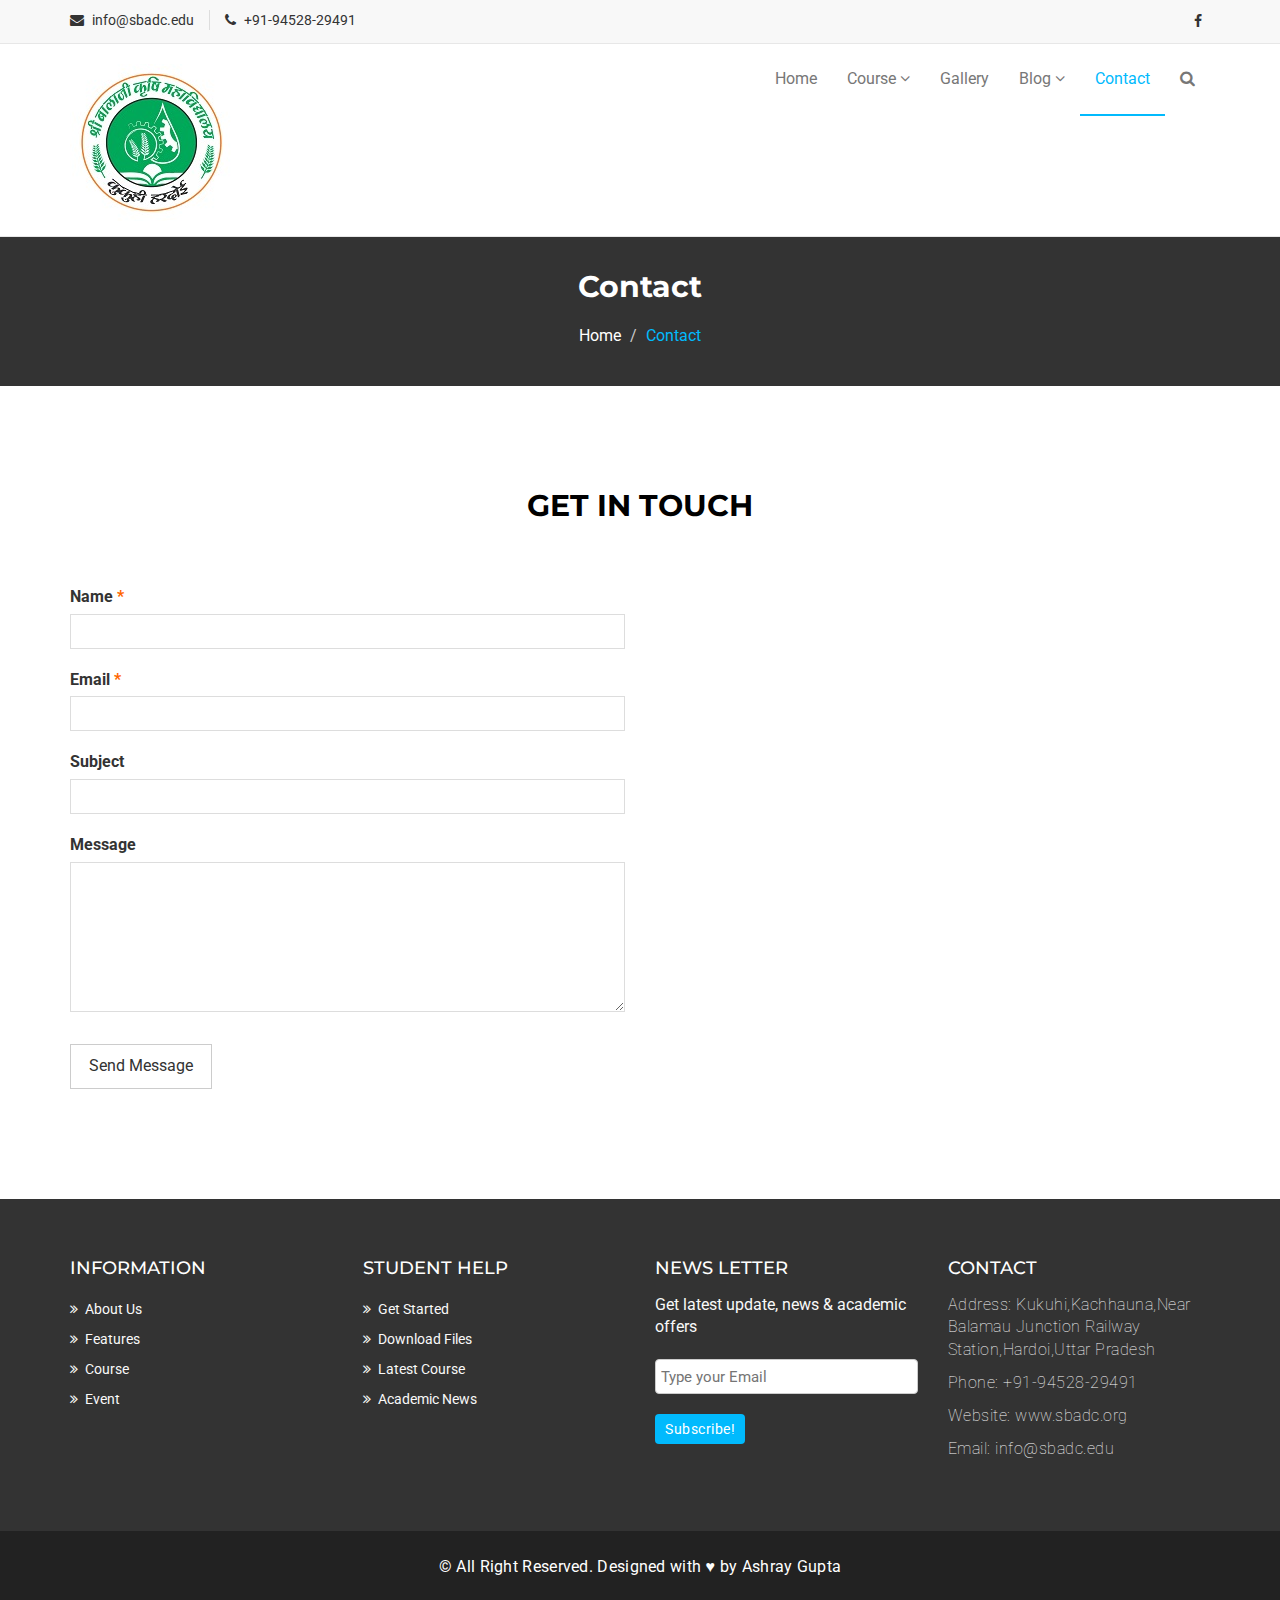
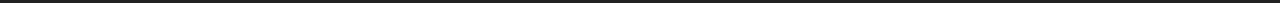
<file: contact.html>
<!DOCTYPE html>
<html lang="en">
  <head>
    <meta charset="utf-8">
    <meta http-equiv="X-UA-Compatible" content="IE=edge">
    <meta name="viewport" content="width=device-width, initial-scale=1">    
    <title>SBADC | Contact</title>

    <!-- Favicon -->
    <link rel="shortcut icon" href="assets/img/favicon.ico" type="image/x-icon">

    <!-- Font awesome -->
    <link href="assets/css/font-awesome.css" rel="stylesheet">
    <!-- Bootstrap -->
    <link href="assets/css/bootstrap.css" rel="stylesheet">   
    <!-- Slick slider -->
    <link rel="stylesheet" type="text/css" href="assets/css/slick.css">          
    <!-- Fancybox slider -->
    <link rel="stylesheet" href="assets/css/jquery.fancybox.css" type="text/css" media="screen" /> 
    <!-- Theme color -->
    <link id="switcher" href="assets/css/theme-color/default-theme.css" rel="stylesheet">    

    <!-- Main style sheet -->
    <link href="assets/css/style.css" rel="stylesheet">    

   
    <!-- Google Fonts -->
    <link href='https://fonts.googleapis.com/css?family=Montserrat:400,700' rel='stylesheet' type='text/css'>
    <link href='https://fonts.googleapis.com/css?family=Roboto:400,400italic,300,300italic,500,700' rel='stylesheet' type='text/css'>
    

    <!-- HTML5 shim and Respond.js for IE8 support of HTML5 elements and media queries -->
    <!-- WARNING: Respond.js doesn't work if you view the page via file:// -->
    <!--[if lt IE 9]>
      <script src="https://oss.maxcdn.com/html5shiv/3.7.2/html5shiv.min.js"></script>
      <script src="https://oss.maxcdn.com/respond/1.4.2/respond.min.js"></script>
    <![endif]-->

  </head>
  <body>
  
  <!--START SCROLL TOP BUTTON -->
    <a class="scrollToTop" href="#">
      <i class="fa fa-angle-up"></i>      
    </a>
  <!-- END SCROLL TOP BUTTON -->

  <!-- Start header  -->
  <header id="mu-header">
    <div class="container">
      <div class="row">
        <div class="col-lg-12 col-md-12">
          <div class="mu-header-area">
            <div class="row">
              <div class="col-lg-6 col-md-6 col-sm-6 col-xs-6">
                <div class="mu-header-top-left">
                  <div class="mu-top-email">
                    <i class="fa fa-envelope"></i>
                    <span>info@sbadc.edu</span>
                  </div>
                  <div class="mu-top-phone">
                    <i class="fa fa-phone"></i>
                    <span>+91-94528-29491</span>
                  </div>
                </div>
              </div>
              <div class="col-lg-6 col-md-6 col-sm-6 col-xs-6">
                <div class="mu-header-top-right">
                  <nav>
                    <ul class="mu-top-social-nav">
                      <li><a href="#"><span class="fa fa-facebook"></span></a></li>
                      <!--<li><a href="#"><span class="fa fa-twitter"></span></a></li>
                      <li><a href="#"><span class="fa fa-google-plus"></span></a></li>
                      <li><a href="#"><span class="fa fa-linkedin"></span></a></li>
                      <li><a href="#"><span class="fa fa-youtube"></span></a></li>-->
                    </ul>
                  </nav>
                </div>
              </div>
            </div>
          </div>
        </div>
      </div>
    </div>
  </header>
  <!-- End header  -->
  <!-- Start menu -->
  <section id="mu-menu">
    <nav class="navbar navbar-default" role="navigation">  
      <div class="container">
        <div class="navbar-header">
          <!-- FOR MOBILE VIEW COLLAPSED BUTTON -->
          <button type="button" class="navbar-toggle collapsed" data-toggle="collapse" data-target="#navbar" aria-expanded="false" aria-controls="navbar">
            <span class="sr-only">Toggle navigation</span>
            <span class="icon-bar"></span>
            <span class="icon-bar"></span>
            <span class="icon-bar"></span>
          </button>
          <!-- LOGO -->              
          <!-- TEXT BASED LOGO -->
          <!--<a class="navbar-brand" href="index.html"><i class="fa fa-university"></i><span>Shree Balaji Agriculture Degree College</span></a>-->
          <!-- IMG BASED LOGO  -->
          <a class="navbar-brand" href="index.html"><img src="assets/img/logo.jpg" alt="logo"></a>
        </div>
        <div id="navbar" class="navbar-collapse collapse">
          <ul id="top-menu" class="nav navbar-nav navbar-right main-nav">
            <li><a href="index.html">Home</a></li>            
            <li class="dropdown">
              <a href="#" class="dropdown-toggle" data-toggle="dropdown">Course <span class="fa fa-angle-down"></span></a>
              <ul class="dropdown-menu" role="menu">
                <li><a href="course.html">Course Archive</a></li>                
                <li><a href="course-detail.html">Course Detail</a></li>                
              </ul>
            </li>           
            <li><a href="gallery.html">Gallery</a></li>
            <li class="dropdown">
              <a href="#" class="dropdown-toggle" data-toggle="dropdown">Blog <span class="fa fa-angle-down"></span></a>
              <ul class="dropdown-menu" role="menu">
                <li><a href="blog-archive.html">Blog Archive</a></li>                
                <!--<li><a href="blog-single.html">Blog Single</a></li>-->
              </ul>
            </li>            
            <li class="active"><a href="contact.html">Contact</a></li>
            <!--<li><a href="404.html">404 Page</a></li>-->
            <li><a href="#" id="mu-search-icon"><i class="fa fa-search"></i></a></li>
          </ul>                   
        </div><!--/.nav-collapse -->        
      </div>     
    </nav>
  </section>
  <!-- End menu -->
  <!-- Start search box -->
  <div id="mu-search">
    <div class="mu-search-area">      
      <button class="mu-search-close"><span class="fa fa-close"></span></button>
      <div class="container">
        <div class="row">
          <div class="col-md-12">            
            <form class="mu-search-form">
             <input type="search" placeholder="Type Your Keyword(s) & Hit Enter">
            </form>
          </div>
        </div>
      </div>
    </div>
  </div>
  <!-- End search box -->
 <!-- Page breadcrumb -->
 <section id="mu-page-breadcrumb">
   <div class="container">
     <div class="row">
       <div class="col-md-12">
         <div class="mu-page-breadcrumb-area">
           <h2>Contact</h2>
           <ol class="breadcrumb">
            <li><a href="#">Home</a></li>            
            <li class="active">Contact</li>
          </ol>
         </div>
       </div>
     </div>
   </div>
 </section>
 <!-- End breadcrumb -->

 <!-- Start contact  -->
 <section id="mu-contact">
   <div class="container">
     <div class="row">
       <div class="col-md-12">
         <div class="mu-contact-area">
          <!-- start title -->
          <div class="mu-title">
            <h2>Get in Touch</h2>
            <!--<p>Lorem ipsum dolor sit amet, consectetur adipisicing elit. Maiores ut laboriosam corporis doloribus, officia, accusamus illo nam tempore totam alias!</p>-->
          </div>
          <!-- end title -->
          <!-- start contact content -->
          <div class="mu-contact-content">           
            <div class="row">
              <div class="col-md-6">
                <div class="mu-contact-left">
                  <form class="contactform">                  
                    <p class="comment-form-author">
                      <label for="author">Name <span class="required">*</span></label>
                      <input type="text" required="required" size="30" value="" name="author">
                    </p>
                    <p class="comment-form-email">
                      <label for="email">Email <span class="required">*</span></label>
                      <input type="email" required="required" aria-required="true" value="" name="email">
                    </p>
                    <p class="comment-form-url">
                      <label for="subject">Subject</label>
                      <input type="text" name="subject">  
                    </p>
                    <p class="comment-form-comment">
                      <label for="comment">Message</label>
                      <textarea required="required" aria-required="true" rows="8" cols="45" name="comment"></textarea>
                    </p>                
                    <p class="form-submit">
                      <input type="submit" value="Send Message" class="mu-post-btn" name="submit">
                    </p>        
                  </form>
                </div>
              </div>
              <div class="col-md-6">
                <div class="mu-contact-right">
                  <iframe src="https://www.google.com/maps/embed/v1/place?q=place_id:ChIJh0ACKVmTnjkRgbklUJizSOE&key=AIzaSyDg3SUhEh3Ktd81wJr-P0dyy9jWvFj1oWo" width="100%" height="450" frameborder="0" style="border:0" allowfullscreen></iframe>
                </div>
              </div>
            </div>
          </div>
          <!-- end contact content -->
         </div>
       </div>
     </div>
   </div>
 </section>
 <!-- End contact  -->


  <!-- Start footer -->
  <footer id="mu-footer">
    <!-- start footer top -->
    <div class="mu-footer-top">
      <div class="container">
        <div class="mu-footer-top-area">
          <div class="row">
            <div class="col-lg-3 col-md-3 col-sm-3">
              <div class="mu-footer-widget">
                <h4>Information</h4>
                <ul>
                  <li><a href="index.html#mu-about-us">About Us</a></li>
                  <li><a href="index.html#mu-features">Features</a></li>
                  <li><a href="course.html">Course</a></li>
                  <li><a href="blog-archive.html">Event</a></li>
                  <!--<li><a href="">Sitemap</a></li>
                  <li><a href="">Term Of Use</a></li>-->
                </ul>
              </div>
            </div>
            <div class="col-lg-3 col-md-3 col-sm-3">
              <div class="mu-footer-widget">
                <h4>Student Help</h4>
                <ul>
                  <li><a href="course.html">Get Started</a></li>
                  <li><a href="course.html">Download Files</a></li>
                  <li><a href="course.html">Latest Course</a></li>
                  <li><a href="blog-archive.html">Academic News</a></li>
                </ul>
              </div>
            </div>
            <div class="col-lg-3 col-md-3 col-sm-3">
              <div class="mu-footer-widget">
                <h4>News letter</h4>
                <p>Get latest update, news & academic offers</p>
                <form class="mu-subscribe-form">
                  <input type="email" placeholder="Type your Email">
                  <button class="mu-subscribe-btn" type="submit">Subscribe!</button>
                </form>
              </div>
            </div>
            <div class="col-lg-3 col-md-3 col-sm-3">
              <div class="mu-footer-widget">
                <h4>Contact</h4>
                <address>
                  <p>Address: Kukuhi,Kachhauna,Near Balamau Junction Railway Station,Hardoi,Uttar Pradesh</p>
                  <p>Phone: +91-94528-29491</p>
                  <p>Website: www.sbadc.org</p>
                  <p>Email: info@sbadc.edu</p>
                </address>
              </div>
            </div>
          </div>
        </div>
      </div>
    </div>
    <!-- end footer top -->
    <!-- start footer bottom -->
    <div class="mu-footer-bottom">
      <div class="container">
        <div class="mu-footer-bottom-area">
          <p>&copy; All Right Reserved. Designed with <a>&hearts;</a> by <a href="mailto:ashraygupta6@gmail.com" >Ashray Gupta</a></p>
        </div>
      </div>
    </div>
    <!-- end footer bottom -->
  </footer>
  <!-- End footer -->





  
  <!-- jQuery library -->
  <script src="assets/js/jquery.min.js"></script>  
  <!-- Include all compiled plugins (below), or include individual files as needed -->
  <script src="assets/js/bootstrap.js"></script>   
  <!-- Slick slider -->
  <script type="text/javascript" src="assets/js/slick.js"></script>
  <!-- Counter -->
  <script type="text/javascript" src="assets/js/waypoints.js"></script>
  <script type="text/javascript" src="assets/js/jquery.counterup.js"></script>  
  <!-- Mixit slider -->
  <script type="text/javascript" src="assets/js/jquery.mixitup.js"></script>
  <!-- Add fancyBox -->        
  <script type="text/javascript" src="assets/js/jquery.fancybox.pack.js"></script>

  <!-- Custom js -->
  <script src="assets/js/custom.js"></script> 

  </body>
</html>
</file>
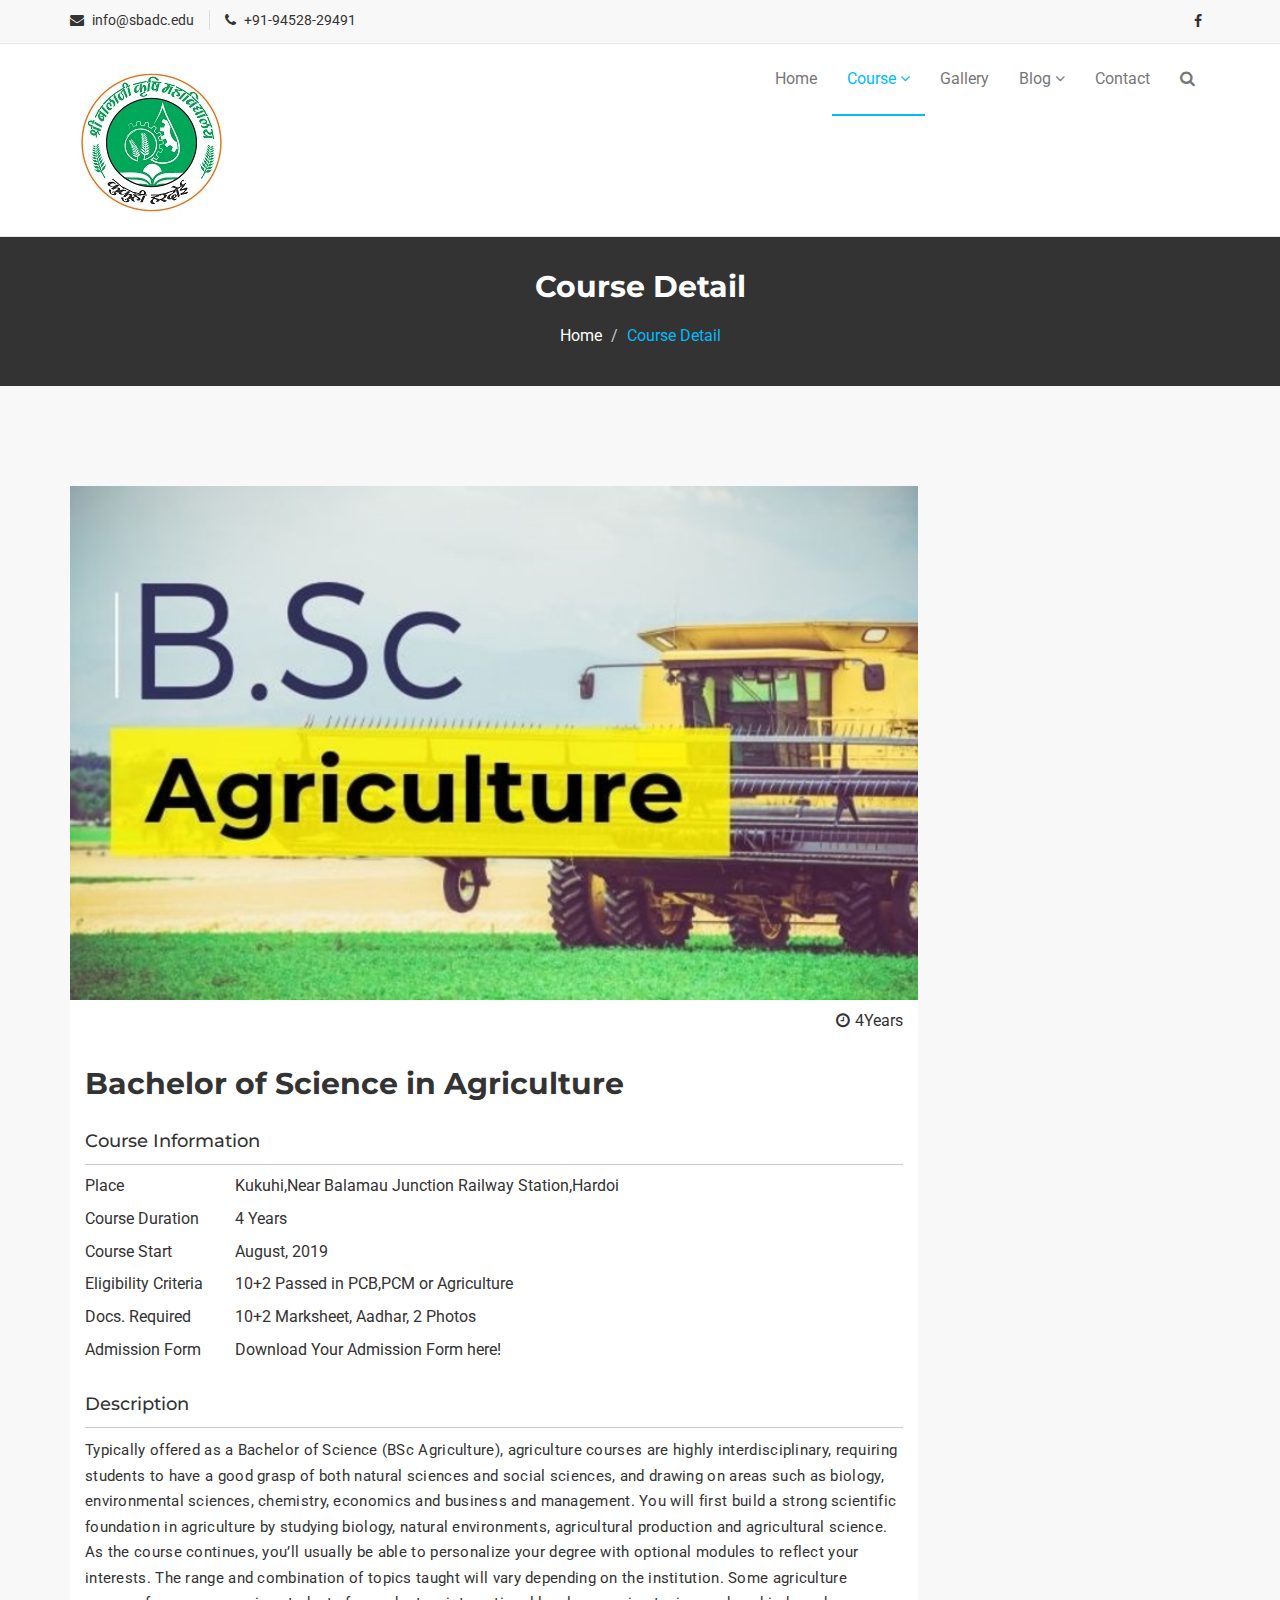
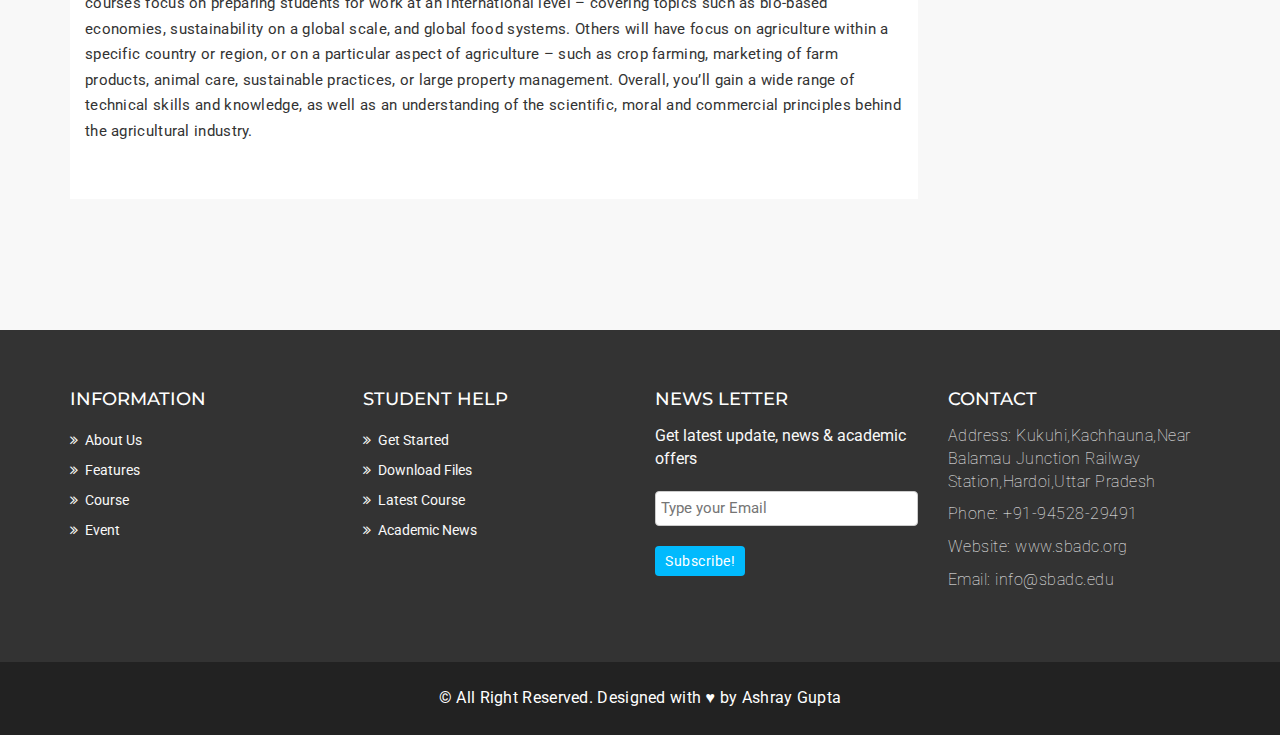
<file: course-detail.html>
<!DOCTYPE html>
<html lang="en">
  <head>
    <meta charset="utf-8">
    <meta http-equiv="X-UA-Compatible" content="IE=edge">
    <meta name="viewport" content="width=device-width, initial-scale=1">    
    <title>SBADC | Course Detail</title>

    <!-- Favicon -->
    <link rel="shortcut icon" href="assets/img/favicon.ico" type="image/x-icon">

    <!-- Font awesome -->
    <link href="assets/css/font-awesome.css" rel="stylesheet">
    <!-- Bootstrap -->
    <link href="assets/css/bootstrap.css" rel="stylesheet">   
    <!-- Slick slider -->
    <link rel="stylesheet" type="text/css" href="assets/css/slick.css">          
    <!-- Fancybox slider -->
    <link rel="stylesheet" href="assets/css/jquery.fancybox.css" type="text/css" media="screen" /> 
    <!-- Theme color -->
    <link id="switcher" href="assets/css/theme-color/default-theme.css" rel="stylesheet">

    <!-- Main style sheet -->
    <link href="assets/css/style.css" rel="stylesheet">    

   
    <!-- Google Fonts -->
    <link href='https://fonts.googleapis.com/css?family=Montserrat:400,700' rel='stylesheet' type='text/css'>
    <link href='https://fonts.googleapis.com/css?family=Roboto:400,400italic,300,300italic,500,700' rel='stylesheet' type='text/css'>
    

    <!-- HTML5 shim and Respond.js for IE8 support of HTML5 elements and media queries -->
    <!-- WARNING: Respond.js doesn't work if you view the page via file:// -->
    <!--[if lt IE 9]>
      <script src="https://oss.maxcdn.com/html5shiv/3.7.2/html5shiv.min.js"></script>
      <script src="https://oss.maxcdn.com/respond/1.4.2/respond.min.js"></script>
    <![endif]-->

  </head>
  <body>
    <a class="scrollToTop" href="#">
      <i class="fa fa-angle-up"></i>      
    </a>
  <!-- END SCROLL TOP BUTTON -->

  <!-- Start header  -->
  <header id="mu-header">
    <div class="container">
      <div class="row">
        <div class="col-lg-12 col-md-12">
          <div class="mu-header-area">
            <div class="row">
              <div class="col-lg-6 col-md-6 col-sm-6 col-xs-6">
                <div class="mu-header-top-left">
                  <div class="mu-top-email">
                    <i class="fa fa-envelope"></i>
                    <span>info@sbadc.edu</span>
                  </div>
                  <div class="mu-top-phone">
                    <i class="fa fa-phone"></i>
                    <span>+91-94528-29491</span>
                  </div>
                </div>
              </div>
              <div class="col-lg-6 col-md-6 col-sm-6 col-xs-6">
                <div class="mu-header-top-right">
                  <nav>
                    <ul class="mu-top-social-nav">
                      <li><a href="#"><span class="fa fa-facebook"></span></a></li>
                      <!--<li><a href="#"><span class="fa fa-twitter"></span></a></li>
                      <li><a href="#"><span class="fa fa-google-plus"></span></a></li>
                      <li><a href="#"><span class="fa fa-linkedin"></span></a></li>
                      <li><a href="#"><span class="fa fa-youtube"></span></a></li>-->
                    </ul>
                  </nav>
                </div>
              </div>
            </div>
          </div>
        </div>
      </div>
    </div>
  </header>
  <!-- End header  -->
  <!-- Start menu -->
  <section id="mu-menu">
    <nav class="navbar navbar-default" role="navigation">  
      <div class="container">
        <div class="navbar-header">
          <!-- FOR MOBILE VIEW COLLAPSED BUTTON -->
          <button type="button" class="navbar-toggle collapsed" data-toggle="collapse" data-target="#navbar" aria-expanded="false" aria-controls="navbar">
            <span class="sr-only">Toggle navigation</span>
            <span class="icon-bar"></span>
            <span class="icon-bar"></span>
            <span class="icon-bar"></span>
          </button>
          <!-- LOGO -->              
          <!-- TEXT BASED LOGO -->
          <!--<a class="navbar-brand" href="index.html"><i class="fa fa-university"></i><span>Varsity</span></a>-->
          <!-- IMG BASED LOGO  -->
          <a class="navbar-brand" href="index.html"><img src="assets/img/logo.jpg" alt="logo"></a>
        </div>
        <div id="navbar" class="navbar-collapse collapse">
          <ul id="top-menu" class="nav navbar-nav navbar-right main-nav">
            <li><a href="index.html">Home</a></li>            
            <li class="dropdown active">
              <a href="#" class="dropdown-toggle" data-toggle="dropdown">Course <span class="fa fa-angle-down"></span></a>
              <ul class="dropdown-menu" role="menu">
                <li><a href="course.html">Course Archive</a></li>                
                <li><a href="course-detail.html">Course Detail</a></li>                
              </ul>
            </li>           
            <li><a href="gallery.html">Gallery</a></li>
            <li class="dropdown">
              <a href="#" class="dropdown-toggle" data-toggle="dropdown">Blog <span class="fa fa-angle-down"></span></a>
              <ul class="dropdown-menu" role="menu">
                <li><a href="blog-archive.html">Blog Archive</a></li>                
                <!--<li><a href="blog-single.html">Blog Single</a></li>-->
              </ul>
            </li>            
            <li><a href="contact.html">Contact</a></li>
            <!--<li><a href="404.html">404 Page</a></li>-->
            <li><a href="#" id="mu-search-icon"><i class="fa fa-search"></i></a></li>
          </ul>                    
        </div><!--/.nav-collapse -->        
      </div>     
    </nav>
  </section>
  <!-- End menu -->
  <!-- Start search box -->
  <div id="mu-search">
    <div class="mu-search-area">      
      <button class="mu-search-close"><span class="fa fa-close"></span></button>
      <div class="container">
        <div class="row">
          <div class="col-md-12">            
            <form class="mu-search-form">
              <input type="search" placeholder="Type Your Keyword(s) & Hit Enter">
            </form>
          </div>
        </div>
      </div>
    </div>
  </div>
  <!-- End search box -->
 <!-- Page breadcrumb -->
 <section id="mu-page-breadcrumb">
   <div class="container">
     <div class="row">
       <div class="col-md-12">
         <div class="mu-page-breadcrumb-area">
           <h2>Course Detail</h2>
           <ol class="breadcrumb">
            <li><a href="#">Home</a></li>            
            <li class="active">Course Detail</li>
          </ol>
         </div>
       </div>
     </div>
   </div>
 </section>
 <!-- End breadcrumb -->
 <section id="mu-course-content">
   <div class="container">
     <div class="row">
       <div class="col-md-12">
         <div class="mu-course-content-area">
            <div class="row">
              <div class="col-md-9">
                <!-- start course content container -->
                <div class="mu-course-container mu-course-details">
                  <div class="row">
                    <div class="col-md-12">
                      <div class="mu-latest-course-single">
                        <figure class="mu-latest-course-img">
                          <a href="#"><img src="assets/img/courses/1.jpg" alt="img"></a>
                          <figcaption class="mu-latest-course-imgcaption">
                            <!--<a href="#">Drawing</a>-->
                            <span><i class="fa fa-clock-o"></i>4Years</span>
                          </figcaption>
                        </figure>
                        <div class="mu-latest-course-single-content">
                          <h2><a href="course-detail.html">Bachelor of Science in Agriculture</a></h2>
                          <h4>Course Information</h4>
                          <ul>
                            <!--<li> <span>Course Price</span> <span>$250</span></li>
                            <li> <span>Total Students</span> <span>800+</span></li>-->
                            <li> <span>Place</span> <span>Kukuhi,Near Balamau Junction Railway Station,Hardoi</span></li>
                            <li> <span>Course Duration</span> <span>4 Years</span></li>
                            <li> <span>Course Start</span> <span>August, 2019</span></li>
                            <li> <span>Eligibility Criteria</span> <span>10+2 Passed in PCB,PCM or Agriculture</span></li>
                            <li> <span>Docs. Required</span> <span>10+2 Marksheet, Aadhar, 2 Photos</span></li>
                            <li> <span>Admission Form</span> <span><a href="/assets/admissionform.pdf" download="admissionform.pdf">Download Your Admission Form here!</a></span></li>
                          </ul>
                          <h4>Description</h4>
                          <p>Typically offered as a Bachelor of Science (BSc Agriculture),  agriculture courses are highly interdisciplinary, requiring students to have a good grasp of both natural sciences and social sciences, and drawing on areas such as biology, environmental sciences, chemistry, economics and business and management. You will first build a strong scientific foundation in agriculture by studying biology, natural environments, agricultural production and agricultural science. As the course continues, you’ll usually be able to personalize your degree with optional modules to reflect your interests. The range and combination of topics taught will vary depending on the institution. Some agriculture courses focus on preparing students for work at an international level – covering topics such as bio-based economies, sustainability on a global scale, and global food systems.
                            Others will have focus on agriculture within a specific country or region, or on a particular aspect of agriculture – such as crop farming, marketing of farm products, animal care, sustainable practices, or large property management. Overall, you’ll gain a wide range of technical skills and knowledge, as well as an understanding of the scientific, moral and commercial principles behind the agricultural industry.</p>
                          <!--<p>Lorem ipsum dolor sit amet, consectetur adipisicing elit. Quo est itaque vero porro quasi illo ex consequuntur ad animi commodi, ipsam provident voluptas vel adipisci. Minima repellendus vel est, sequi labore quo ipsa voluptatem officiis ex fuga nemo quas. Eligendi inventore ducimus omnis, maxime, alias accusantium similique minus! Labore facilis qui, sunt, ipsam consectetur minus sapiente saepe numquam magnam quidem.</p>
                          <blockquote>
                            <p>Lorem ipsum dolor sit amet, consectetur adipisicing elit. Deleniti, placeat, ipsa. Modi sed quibusdam vel autem fugit, eaque, iste. Excepturi fugit dignissimos suscipit dolor perferendis debitis magni sed, quia ab.</p>
                          </blockquote>
                          <p>Lorem ipsum dolor sit amet, consectetur adipisicing elit. Blanditiis ea consequatur doloremque deleniti error ullam, accusamus vel est alias, sit. Similique voluptas aliquid, excepturi accusamus, sequi ducimus incidunt mollitia non.</p>
                          <p>Lorem ipsum dolor sit amet, consectetur adipisicing elit. Nisi saepe possimus doloribus quod quibusdam officia suscipit qui illum nemo itaque, porro ipsam tempore enim error eius quia, culpa. Reprehenderit consequuntur voluptatem dolorum magni natus inventore molestias veritatis eos aspernatur repudiandae.</p>
                          <h4>Course Outline</h4>
                          <div class="table-responsive">
                            <table class="table">
                            <thead>
                              <tr>
                                <th> Title </th>
                                <th> Course Time </th>
                                <th> Spent Time </th>
                                <th> Status </th>
                              </tr>
                            </thead>
                            <tbody>
                              <tr>
                                <td> 1. Topic 1 </td>
                                <td> 15:30 </td>
                                <td> 13:80 </td>
                                <td> Successful </td>
                              </tr>
                              <tr>
                                <td> 2. Topic 2 </td>
                                <td> 15:30 </td>
                                <td> 13:80 </td>
                                <td> Successful </td>
                              </tr>
                              <tr>
                                <td> 3. Topic 3 </td>
                                <td> 15:30 </td>
                                <td> - </td>
                                <td> Successful </td>
                              </tr>
                              <tr>
                                <td> 4. Topic 4 </td>
                                <td> 15:30 </td>
                                <td> 13:80 </td>
                                <td> Successful </td>
                              </tr>
                              <tr>
                                <td> 5. Topic 5 </td>
                                <td> 15:30 </td>
                                <td> - </td>
                                <td> Waiting </td>
                              </tr>
                              <tr>
                                <td> 6. Topic 6 </td>
                                <td> 15:30 </td>
                                <td> 13:80 </td>
                                <td> - </td>
                              </tr>
                            </tbody>
                          </table>
                          </div>-->
                        </div>
                      </div> 
                    </div>                                   
                  </div>
                </div>
                <!-- end course content container -->
                <!-- start related course item -->
                <div class="row">
                  <div class="col-md-12">
                    <div class="mu-related-item">
                  <!--<h3>Related Courses</h3>
                  <div class="mu-related-item-area">
                    <div id="mu-related-item-slide">
                      <div class="col-md-6">
                        <div class="mu-latest-course-single">
                          <figure class="mu-latest-course-img">
                            <a href="#"><img alt="img" src="assets/img/courses/1.jpg"></a>
                            <figcaption class="mu-latest-course-imgcaption">
                              <a href="#">Drawing</a>
                              <span><i class="fa fa-clock-o"></i>90Days</span>
                            </figcaption>
                          </figure>
                          <div class="mu-latest-course-single-content">
                            <h4><a href="#">Lorem ipsum dolor sit amet.</a></h4>
                            <p>Lorem ipsum dolor sit amet, consectetur adipisicing elit. Amet quod nisi quisquam modi dolore, dicta obcaecati architecto quidem ullam quia.</p>
                            <div class="mu-latest-course-single-contbottom">
                              <a href="#" class="mu-course-details">Details</a>
                              <span href="#" class="mu-course-price">$165.00</span>
                            </div>
                          </div>
                        </div>
                      </div>-->
                      <!--<div class="col-md-6">
                        <div class="mu-latest-course-single">
                          <figure class="mu-latest-course-img">
                            <a href="#"><img alt="img" src="assets/img/courses/2.jpg"></a>
                            <figcaption class="mu-latest-course-imgcaption">
                              <a href="#">Drawing</a>
                              <span><i class="fa fa-clock-o"></i>90Days</span>
                            </figcaption>
                          </figure>
                          <div class="mu-latest-course-single-content">
                            <h4><a href="#">Lorem ipsum dolor sit amet.</a></h4>
                            <p>Lorem ipsum dolor sit amet, consectetur adipisicing elit. Amet quod nisi quisquam modi dolore, dicta obcaecati architecto quidem ullam quia.</p>
                            <div class="mu-latest-course-single-contbottom">
                              <a href="#" class="mu-course-details">Details</a>
                              <span href="#" class="mu-course-price">$165.00</span>
                            </div>
                          </div>
                        </div>
                      </div>-->
                      <!--<div class="col-md-6">
                        <div class="mu-latest-course-single">
                          <figure class="mu-latest-course-img">
                            <a href="#"><img alt="img" src="assets/img/courses/3.jpg"></a>
                            <figcaption class="mu-latest-course-imgcaption">
                              <a href="#">Drawing</a>
                              <span><i class="fa fa-clock-o"></i>90Days</span>
                            </figcaption>
                          </figure>
                          <div class="mu-latest-course-single-content">
                            <h4><a href="#">Lorem ipsum dolor sit amet.</a></h4>
                            <p>Lorem ipsum dolor sit amet, consectetur adipisicing elit. Amet quod nisi quisquam modi dolore, dicta obcaecati architecto quidem ullam quia.</p>
                            <div class="mu-latest-course-single-contbottom">
                              <a href="#" class="mu-course-details">Details</a>
                              <span href="#" class="mu-course-price">$165.00</span>
                            </div>
                          </div>
                        </div>
                      </div>-->
                      <!--<div class="col-md-6">
                        <div class="mu-latest-course-single">
                          <figure class="mu-latest-course-img">
                            <a href="#"><img alt="img" src="assets/img/courses/1.jpg"></a>
                            <figcaption class="mu-latest-course-imgcaption">
                              <a href="#">Drawing</a>
                              <span><i class="fa fa-clock-o"></i>90Days</span>
                            </figcaption>
                          </figure>
                          <div class="mu-latest-course-single-content">
                            <h4><a href="#">Lorem ipsum dolor sit amet.</a></h4>
                            <p>Lorem ipsum dolor sit amet, consectetur adipisicing elit. Amet quod nisi quisquam modi dolore, dicta obcaecati architecto quidem ullam quia.</p>
                            <div class="mu-latest-course-single-contbottom">
                              <a href="#" class="mu-course-details">Details</a>
                              <span href="#" class="mu-course-price">$165.00</span>
                            </div>
                          </div>
                        </div>
                      </div>-->
                    </div>
                  </div>
                </div>
               </div>
                </div>
                <!-- end start related course item -->
              </div>
              <div class="col-md-3">
                <!-- start sidebar -->
                <aside class="mu-sidebar">
                  <!-- start single sidebar -->
                  <div class="mu-single-sidebar">
                    <!--<h3>Categories</h3>
                    <ul class="mu-sidebar-catg">
                      <li><a href="#">Web Design</a></li>
                      <li><a href="">Web Development</a></li>
                      <li><a href="">Math</a></li>
                      <li><a href="">Physics</a></li>
                      <li><a href="">Camestry</a></li>
                      <li><a href="">English</a></li>
                    </ul>
                  </div>-->
                  <!-- end single sidebar -->
                  <!-- start single sidebar -->
                  <!--<div class="mu-single-sidebar">
                    <h3>Popular Course</h3>
                    <div class="mu-sidebar-popular-courses">
                      <div class="media">
                        <div class="media-left">
                          <a href="#">
                            <img class="media-object" src="assets/img/courses/1.jpg" alt="img">
                          </a>
                        </div>
                        <div class="media-body">
                          <h4 class="media-heading"><a href="#">Medical Science</a></h4>                      
                          <span class="popular-course-price">$200.00</span>
                        </div>
                      </div>
                      <div class="media">
                        <div class="media-left">
                          <a href="#">
                            <img class="media-object" src="assets/img/courses/2.jpg" alt="img">
                          </a>
                        </div>
                        <div class="media-body">
                          <h4 class="media-heading"><a href="#">Web Design</a></h4>                      
                          <span class="popular-course-price">$250.00</span>
                        </div>
                      </div>
                      <div class="media">
                        <div class="media-left">
                          <a href="#">
                            <img class="media-object" src="assets/img/courses/3.jpg" alt="img">
                          </a>
                        </div>
                        <div class="media-body">
                          <h4 class="media-heading"><a href="#">Health & Sports</a></h4>                      
                          <span class="popular-course-price">$90.00</span>
                        </div>
                      </div>
                    </div>
                  </div>-->
                  <!-- end single sidebar -->
                  <!-- start single sidebar -->
                  <!--<div class="mu-single-sidebar">
                    <h3>Archives</h3>
                    <ul class="mu-sidebar-catg mu-sidebar-archives">
                      <li><a href="#">May <span>(25)</span></a></li>
                      <li><a href="">June <span>(35)</span></a></li>
                      <li><a href="">July <span>(20)</span></a></li>
                      <li><a href="">August <span>(125)</span></a></li>
                      <li><a href="">September <span>(45)</span></a></li>
                      <li><a href="">October <span>(85)</span></a></li>
                    </ul>
                  </div>-->
                  <!-- end single sidebar -->
                  <!-- start single sidebar -->
                  <!--<div class="mu-single-sidebar">
                    <h3>Tags Cloud</h3>
                    <div class="tag-cloud">
                      <a href="#">Health</a>
                      <a href="#">Science</a>
                      <a href="#">Sports</a>
                      <a href="#">Mathematics</a>
                      <a href="#">Web Design</a>
                      <a href="#">Admission</a>
                      <a href="#">History</a>
                      <a href="#">Environment</a>
                    </div>
                  </div>-->
                  <!-- end single sidebar -->
                </aside>
                <!-- / end sidebar -->
             </div>
           </div>
         </div>
       </div>
     </div>
   </div>
 </section>

    <!-- Start footer -->
    <footer id="mu-footer">
      <!-- start footer top -->
      <div class="mu-footer-top">
        <div class="container">
          <div class="mu-footer-top-area">
            <div class="row">
              <div class="col-lg-3 col-md-3 col-sm-3">
                <div class="mu-footer-widget">
                  <h4>Information</h4>
                  <ul>
                    <li><a href="index.html#mu-about-us">About Us</a></li>
                    <li><a href="index.html#mu-features">Features</a></li>
                    <li><a href="course.html">Course</a></li>
                    <li><a href="blog-archive.html">Event</a></li>
                    <!--<li><a href="">Sitemap</a></li>
                    <li><a href="">Term Of Use</a></li>-->
                  </ul>
                </div>
              </div>
              <div class="col-lg-3 col-md-3 col-sm-3">
                <div class="mu-footer-widget">
                  <h4>Student Help</h4>
                  <ul>
                    <li><a href="course.html">Get Started</a></li>
                    <li><a href="course.html">Download Files</a></li>
                    <li><a href="course.html">Latest Course</a></li>
                    <li><a href="blog-archive.html">Academic News</a></li>
                  </ul>
                </div>
              </div>
              <div class="col-lg-3 col-md-3 col-sm-3">
                <div class="mu-footer-widget">
                  <h4>News letter</h4>
                  <p>Get latest update, news & academic offers</p>
                  <form class="mu-subscribe-form">
                    <input type="email" placeholder="Type your Email">
                    <button class="mu-subscribe-btn" type="submit">Subscribe!</button>
                  </form>
                </div>
              </div>
              <div class="col-lg-3 col-md-3 col-sm-3">
                <div class="mu-footer-widget">
                  <h4>Contact</h4>
                  <address>
                    <p>Address: Kukuhi,Kachhauna,Near Balamau Junction Railway Station,Hardoi,Uttar Pradesh</p>
                    <p>Phone: +91-94528-29491</p>
                    <p>Website: www.sbadc.org</p>
                    <p>Email: info@sbadc.edu</p>
                  </address>
                </div>
              </div>
            </div>
          </div>
        </div>
      </div>
      <!-- end footer top -->
      <!-- start footer bottom -->
      <div class="mu-footer-bottom">
        <div class="container">
          <div class="mu-footer-bottom-area">
            <p>&copy; All Right Reserved. Designed with <a>&hearts;</a> by <a href="mailto:ashraygupta6@gmail.com" >Ashray Gupta</a></p>
          </div>
        </div>
      </div>
      <!-- end footer bottom -->
    </footer>
    <!-- End footer -->

  <!-- jQuery library -->
  <script src="assets/js/jquery.min.js"></script>  
  <!-- Include all compiled plugins (below), or include individual files as needed -->
  <script src="assets/js/bootstrap.js"></script>   
  <!-- Slick slider -->
  <script type="text/javascript" src="assets/js/slick.js"></script>
  <!-- Counter -->
  <script type="text/javascript" src="assets/js/waypoints.js"></script>
  <script type="text/javascript" src="assets/js/jquery.counterup.js"></script>  
  <!-- Mixit slider -->
  <script type="text/javascript" src="assets/js/jquery.mixitup.js"></script>
  <!-- Add fancyBox -->        
  <script type="text/javascript" src="assets/js/jquery.fancybox.pack.js"></script>

  <!-- Custom js -->
  <script src="assets/js/custom.js"></script> 

  </body>
</html>
</file>
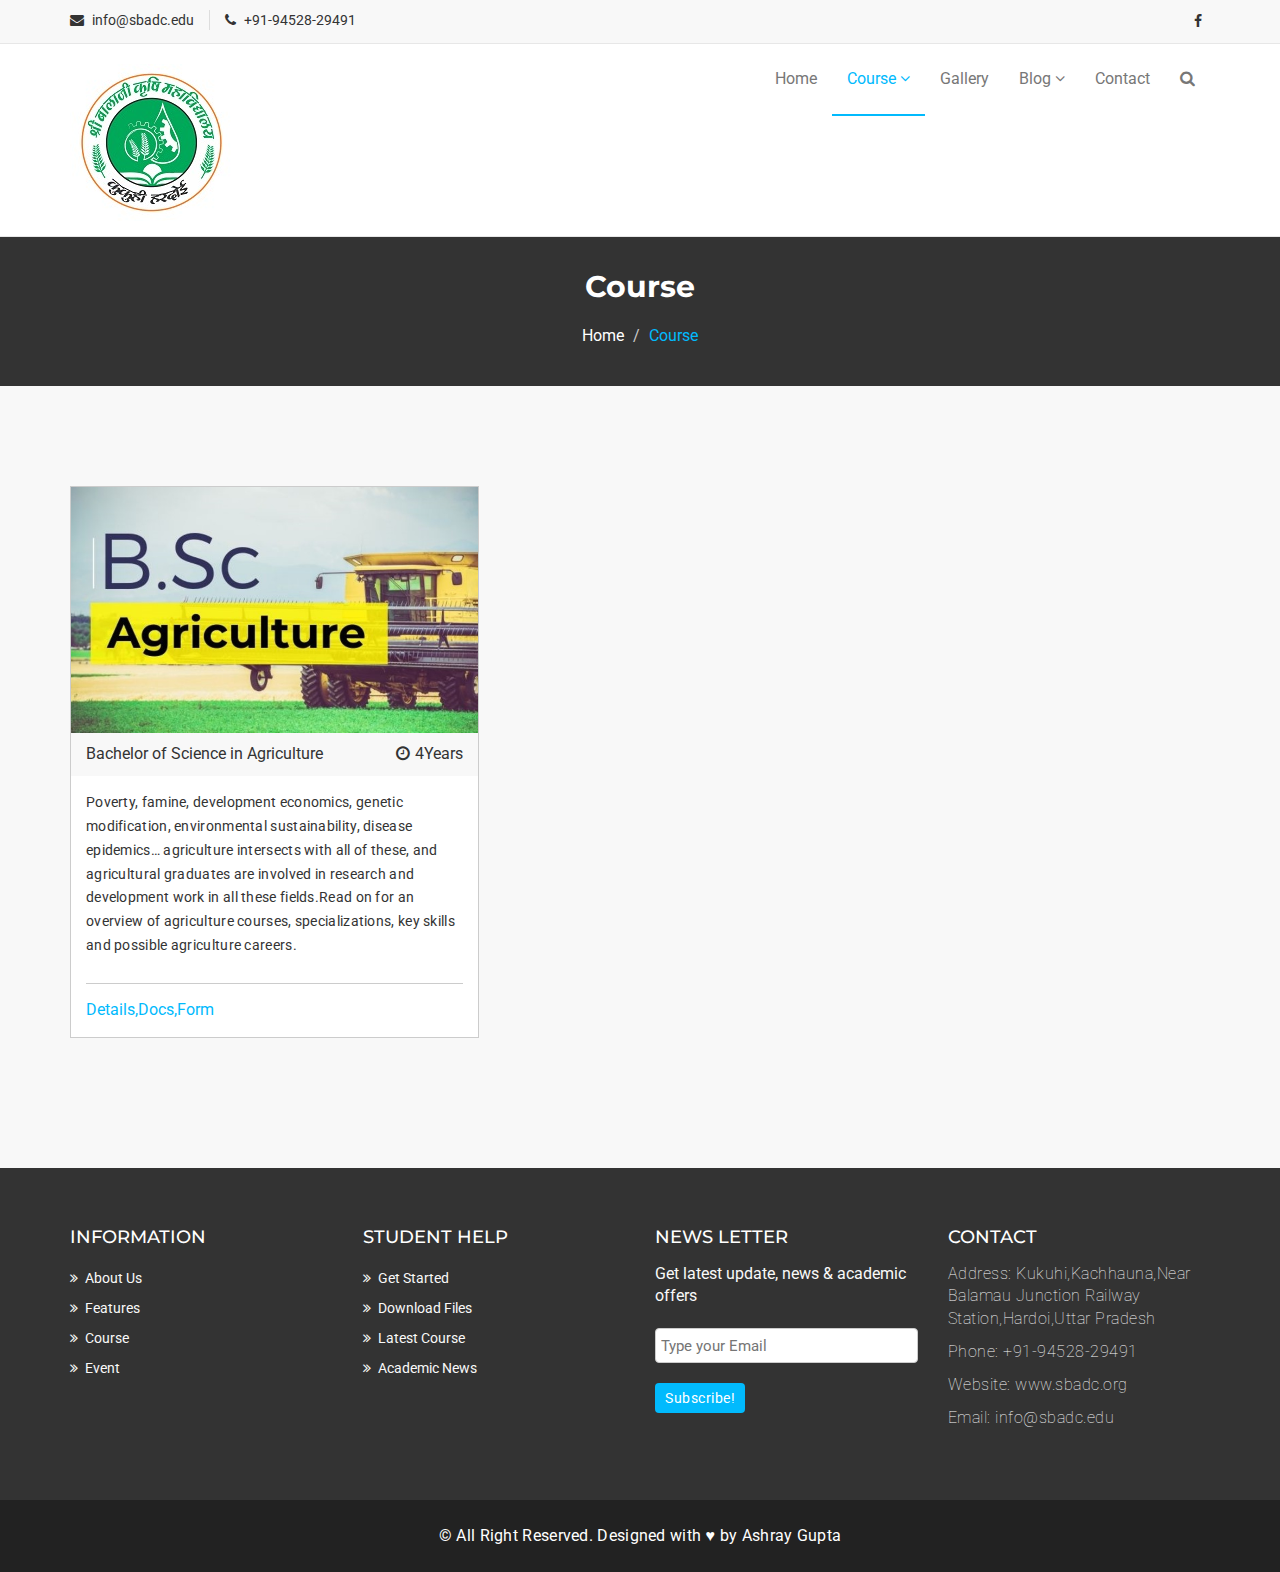
<file: course.html>
<!DOCTYPE html>
<html lang="en">
  <head>
    <meta charset="utf-8">
    <meta http-equiv="X-UA-Compatible" content="IE=edge">
    <meta name="viewport" content="width=device-width, initial-scale=1">    
    <title>SBADC | Course</title>

    <!-- Favicon -->
    <link rel="shortcut icon" href="assets/img/favicon.ico" type="image/x-icon">

    <!-- Font awesome -->
    <link href="assets/css/font-awesome.css" rel="stylesheet">
    <!-- Bootstrap -->
    <link href="assets/css/bootstrap.css" rel="stylesheet">   
    <!-- Slick slider -->
    <link rel="stylesheet" type="text/css" href="assets/css/slick.css">          
    <!-- Fancybox slider -->
    <link rel="stylesheet" href="assets/css/jquery.fancybox.css" type="text/css" media="screen" /> 
    <!-- Theme color -->
    <link id="switcher" href="assets/css/theme-color/default-theme.css" rel="stylesheet">  

    <!-- Main style sheet -->
    <link href="assets/css/style.css" rel="stylesheet">    

   
    <!-- Google Fonts -->
    <link href='https://fonts.googleapis.com/css?family=Montserrat:400,700' rel='stylesheet' type='text/css'>
    <link href='https://fonts.googleapis.com/css?family=Roboto:400,400italic,300,300italic,500,700' rel='stylesheet' type='text/css'>
    

    <!-- HTML5 shim and Respond.js for IE8 support of HTML5 elements and media queries -->
    <!-- WARNING: Respond.js doesn't work if you view the page via file:// -->
    <!--[if lt IE 9]>
      <script src="https://oss.maxcdn.com/html5shiv/3.7.2/html5shiv.min.js"></script>
      <script src="https://oss.maxcdn.com/respond/1.4.2/respond.min.js"></script>
    <![endif]-->

  </head>
  <body>
  <!--START SCROLL TOP BUTTON -->
    <a class="scrollToTop" href="#">
      <i class="fa fa-angle-up"></i>      
    </a>
  <!-- END SCROLL TOP BUTTON -->

  <!-- Start header  -->
  <header id="mu-header">
    <div class="container">
      <div class="row">
        <div class="col-lg-12 col-md-12">
          <div class="mu-header-area">
            <div class="row">
              <div class="col-lg-6 col-md-6 col-sm-6 col-xs-6">
                <div class="mu-header-top-left">
                  <div class="mu-top-email">
                    <i class="fa fa-envelope"></i>
                    <span>info@sbadc.edu</span>
                  </div>
                  <div class="mu-top-phone">
                    <i class="fa fa-phone"></i>
                    <span>+91-94528-29491</span>
                  </div>
                </div>
              </div>
              <div class="col-lg-6 col-md-6 col-sm-6 col-xs-6">
                <div class="mu-header-top-right">
                  <nav>
                    <ul class="mu-top-social-nav">
                      <li><a href="#"><span class="fa fa-facebook"></span></a></li>
                      <!--<li><a href="#"><span class="fa fa-twitter"></span></a></li>
                      <li><a href="#"><span class="fa fa-google-plus"></span></a></li>
                      <li><a href="#"><span class="fa fa-linkedin"></span></a></li>
                      <li><a href="#"><span class="fa fa-youtube"></span></a></li>-->
                    </ul>
                  </nav>
                </div>
              </div>
            </div>
          </div>
        </div>
      </div>
    </div>
  </header>
  <!-- End header  -->
  <!-- Start menu -->
  <section id="mu-menu">
    <nav class="navbar navbar-default" role="navigation">  
      <div class="container">
        <div class="navbar-header">
          <!-- FOR MOBILE VIEW COLLAPSED BUTTON -->
          <button type="button" class="navbar-toggle collapsed" data-toggle="collapse" data-target="#navbar" aria-expanded="false" aria-controls="navbar">
            <span class="sr-only">Toggle navigation</span>
            <span class="icon-bar"></span>
            <span class="icon-bar"></span>
            <span class="icon-bar"></span>
          </button>
          <!-- LOGO -->              
          <!-- TEXT BASED LOGO -->
          <!--<a class="navbar-brand" href="index.html"><i class="fa fa-university"></i><span>Shree Balaji Agriculture Degree College</span></a>-->
          <!-- IMG BASED LOGO  -->
          <a class="navbar-brand" href="index.html"><img src="assets/img/logo.jpg" alt="logo"></a>
        </div>
        <div id="navbar" class="navbar-collapse collapse">
          <ul id="top-menu" class="nav navbar-nav navbar-right main-nav">
            <li><a href="index.html">Home</a></li>            
            <li class="dropdown active">
              <a href="#" class="dropdown-toggle active" data-toggle="dropdown">Course <span class="fa fa-angle-down"></span></a>
              <ul class="dropdown-menu" role="menu">
                <li><a href="course.html">Course Archive</a></li>                
                <li><a href="course-detail.html">Course Detail</a></li>                
              </ul>
            </li>           
            <li><a href="gallery.html">Gallery</a></li>
            <li class="dropdown">
              <a href="#" class="dropdown-toggle" data-toggle="dropdown">Blog <span class="fa fa-angle-down"></span></a>
              <ul class="dropdown-menu" role="menu">
                <li><a href="blog-archive.html">Blog Archive</a></li>                
                <!--<li><a href="blog-single.html">Blog Single</a></li>-->
              </ul>
            </li>            
            <li><a href="contact.html">Contact</a></li>
            <!--<li><a href="404.html">404 Page</a></li>-->
            <li><a href="#" id="mu-search-icon"><i class="fa fa-search"></i></a></li>
          </ul>                   
        </div><!--/.nav-collapse -->        
      </div>     
    </nav>
  </section>
  <!-- End menu -->
  <!-- Start search box -->
  <div id="mu-search">
    <div class="mu-search-area">      
      <button class="mu-search-close"><span class="fa fa-close"></span></button>
      <div class="container">
        <div class="row">
          <div class="col-md-12">            
            <form class="mu-search-form">
              <input type="search" placeholder="Type Your Keyword(s) & Hit Enter">
            </form>
          </div>
        </div>
      </div>
    </div>
  </div>
  <!-- End search box -->
 <!-- Page breadcrumb -->
 <section id="mu-page-breadcrumb">
   <div class="container">
     <div class="row">
       <div class="col-md-12">
         <div class="mu-page-breadcrumb-area">
           <h2>Course</h2>
           <ol class="breadcrumb">
            <li><a href="#">Home</a></li>            
            <li class="active">Course</li>
          </ol>
         </div>
       </div>
     </div>
   </div>
 </section>
 <!-- End breadcrumb -->
 <section id="mu-course-content">
   <div class="container">
     <div class="row">
       <div class="col-md-12">
         <div class="mu-course-content-area">
            <div class="row">
              <div class="col-md-9">
                <!-- start course content container -->
                <div class="mu-course-container">
                  <div class="row">
                    <div class="col-md-6 col-sm-6">
                    <div class="mu-latest-course-single">
                      <figure class="mu-latest-course-img">
                        <a href="#"><img src="assets/img/courses/1.jpg" alt="img"></a>
                        <figcaption class="mu-latest-course-imgcaption">
                          <a href="course-detail.html">Bachelor of Science in Agriculture</a>
                          <span><i class="fa fa-clock-o"></i>4Years</span>
                        </figcaption>
                      </figure>
                      <div class="mu-latest-course-single-content">
                        <!--<h4><a href="#">Lorem ipsum dolor sit amet.</a></h4>-->
                        <p>Poverty, famine, development economics, genetic modification, environmental sustainability, disease epidemics… agriculture intersects with all of these, and agricultural graduates are involved in research and development work in all these fields.Read on for an overview of agriculture courses, specializations, key skills and possible agriculture careers.</p>
                        <div class="mu-latest-course-single-contbottom">
                          <a class="mu-course-details" href="course-detail.html">Details,Docs,Form</a>
                          <!--<span class="mu-course-price" href="#">$165.00</span>-->
                        </div>
                      </div>
                    </div>
                  </div>
                  <!--<div class="col-md-6 col-sm-6">
                    <div class="mu-latest-course-single">
                      <figure class="mu-latest-course-img">
                        <a href="#"><img src="assets/img/courses/2.jpg" alt="img"></a>
                        <figcaption class="mu-latest-course-imgcaption">
                          <a href="#">Engineering </a>
                          <span><i class="fa fa-clock-o"></i>75Days</span>
                        </figcaption>
                      </figure>
                      <div class="mu-latest-course-single-content">
                        <h4><a href="#">Lorem ipsum dolor sit amet.</a></h4>
                        <p>Lorem ipsum dolor sit amet, consectetur adipisicing elit. Amet quod nisi quisquam modi dolore, dicta obcaecati architecto quidem ullam quia.</p>
                        <div class="mu-latest-course-single-contbottom">
                          <a class="mu-course-details" href="#">Details</a>
                          <span class="mu-course-price" href="#">$165.00</span>
                        </div>
                      </div>
                    </div>
                  </div>-->
                  <!--<div class="col-md-6 col-sm-6">
                    <div class="mu-latest-course-single">
                      <figure class="mu-latest-course-img">
                        <a href="#"><img src="assets/img/courses/1.jpg" alt="img"></a>
                        <figcaption class="mu-latest-course-imgcaption">
                          <a href="#">Drawing</a>
                          <span><i class="fa fa-clock-o"></i>90Days</span>
                        </figcaption>
                      </figure>
                      <div class="mu-latest-course-single-content">
                        <h4><a href="#">Lorem ipsum dolor sit amet.</a></h4>
                        <p>Lorem ipsum dolor sit amet, consectetur adipisicing elit. Amet quod nisi quisquam modi dolore, dicta obcaecati architecto quidem ullam quia.</p>
                        <div class="mu-latest-course-single-contbottom">
                          <a class="mu-course-details" href="#">Details</a>
                          <span class="mu-course-price" href="#">$165.00</span>
                        </div>
                      </div>
                    </div> 
                  </div>-->
                  <!--<div class="col-md-6 col-sm-6">
                    <div class="mu-latest-course-single">
                      <figure class="mu-latest-course-img">
                        <a href="#"><img src="assets/img/courses/2.jpg" alt="img"></a>
                        <figcaption class="mu-latest-course-imgcaption">
                          <a href="#">Engineering </a>
                          <span><i class="fa fa-clock-o"></i>75Days</span>
                        </figcaption>
                      </figure>
                      <div class="mu-latest-course-single-content">
                        <h4><a href="#">Lorem ipsum dolor sit amet.</a></h4>
                        <p>Lorem ipsum dolor sit amet, consectetur adipisicing elit. Amet quod nisi quisquam modi dolore, dicta obcaecati architecto quidem ullam quia.</p>
                        <div class="mu-latest-course-single-contbottom">
                          <a class="mu-course-details" href="#">Details</a>
                          <span class="mu-course-price" href="#">$165.00</span>
                        </div>
                      </div>
                    </div>
                  </div>-->
                  <!--<div class="col-md-6 col-sm-6">
                    <div class="mu-latest-course-single">
                      <figure class="mu-latest-course-img">
                        <a href="#"><img src="assets/img/courses/1.jpg" alt="img"></a>
                        <figcaption class="mu-latest-course-imgcaption">
                          <a href="#">Drawing</a>
                          <span><i class="fa fa-clock-o"></i>90Days</span>
                        </figcaption>
                      </figure>
                      <div class="mu-latest-course-single-content">
                        <h4><a href="#">Lorem ipsum dolor sit amet.</a></h4>
                        <p>Lorem ipsum dolor sit amet, consectetur adipisicing elit. Amet quod nisi quisquam modi dolore, dicta obcaecati architecto quidem ullam quia.</p>
                        <div class="mu-latest-course-single-contbottom">
                          <a class="mu-course-details" href="#">Details</a>
                          <span class="mu-course-price" href="#">$165.00</span>
                        </div>
                      </div>
                    </div> 
                  </div>                  
                  <div class="col-md-6 col-sm-6">
                    <div class="mu-latest-course-single">
                      <figure class="mu-latest-course-img">
                        <a href="#"><img src="assets/img/courses/2.jpg" alt="img"></a>
                        <figcaption class="mu-latest-course-imgcaption">
                          <a href="#">Engineering </a>
                          <span><i class="fa fa-clock-o"></i>75Days</span>
                        </figcaption>
                      </figure>
                      <div class="mu-latest-course-single-content">
                        <h4><a href="#">Lorem ipsum dolor sit amet.</a></h4>
                        <p>Lorem ipsum dolor sit amet, consectetur adipisicing elit. Amet quod nisi quisquam modi dolore, dicta obcaecati architecto quidem ullam quia.</p>
                        <div class="mu-latest-course-single-contbottom">
                          <a class="mu-course-details" href="#">Details</a>
                          <span class="mu-course-price" href="#">$165.00</span>
                        </div>
                      </div>
                    </div>
                  </div>-->
                  </div>
                </div>
                <!-- end course content container -->
                <!-- start course pagination -->
                <!--<div class="mu-pagination">
                  <nav>
                    <ul class="pagination">
                      <li>
                        <a href="#" aria-label="Previous">
                          <span class="fa fa-angle-left"></span> Prev 
                        </a>
                      </li>
                      <li class="active"><a href="#">1</a></li>
                      <li><a href="#">2</a></li>
                      <li><a href="#">3</a></li>
                      <li><a href="#">4</a></li>
                      <li><a href="#">5</a></li>
                      <li>
                        <a href="#" aria-label="Next">
                         Next <span class="fa fa-angle-right"></span>
                        </a>
                      </li>
                    </ul>
                  </nav>
                </div>-->
                <!-- end course pagination -->
              </div>
              <div class="col-md-3">
                <!-- start sidebar -->
                <aside class="mu-sidebar">
                  <!-- start single sidebar -->
                  <!--<div class="mu-single-sidebar">
                    <h3>Categories</h3>
                    <ul class="mu-sidebar-catg">
                      <li><a href="#">Web Design</a></li>
                      <li><a href="">Web Development</a></li>
                      <li><a href="">Math</a></li>
                      <li><a href="">Physics</a></li>
                      <li><a href="">Camestry</a></li>
                      <li><a href="">English</a></li>
                    </ul>
                  </div>-->
                  <!-- end single sidebar -->
                  <!-- start single sidebar -->
                  <!--<div class="mu-single-sidebar">
                    <h3>Popular Course</h3>
                    <div class="mu-sidebar-popular-courses">
                      <div class="media">
                        <div class="media-left">
                          <a href="#">
                            <img class="media-object" src="assets/img/courses/1.jpg" alt="img">
                          </a>
                        </div>
                        <div class="media-body">
                          <h4 class="media-heading"><a href="#">Medical Science</a></h4>                      
                          <span class="popular-course-price">$200.00</span>
                        </div>
                      </div>
                      <div class="media">
                        <div class="media-left">
                          <a href="#">
                            <img class="media-object" src="assets/img/courses/2.jpg" alt="img">
                          </a>
                        </div>
                        <div class="media-body">
                          <h4 class="media-heading"><a href="#">Web Design</a></h4>                      
                          <span class="popular-course-price">$250.00</span>
                        </div>
                      </div>
                      <div class="media">
                        <div class="media-left">
                          <a href="#">
                            <img class="media-object" src="assets/img/courses/3.jpg" alt="img">
                          </a>
                        </div>
                        <div class="media-body">
                          <h4 class="media-heading"><a href="#">Health & Sports</a></h4>                      
                          <span class="popular-course-price">$90.00</span>
                        </div>
                      </div>
                    </div>
                  </div>-->
                  <!-- end single sidebar -->
                  <!-- start single sidebar -->
                  <!--<div class="mu-single-sidebar">
                    <h3>Archives</h3>
                    <ul class="mu-sidebar-catg mu-sidebar-archives">
                      <li><a href="#">May <span>(25)</span></a></li>
                      <li><a href="">June <span>(35)</span></a></li>
                      <li><a href="">July <span>(20)</span></a></li>
                      <li><a href="">August <span>(125)</span></a></li>
                      <li><a href="">September <span>(45)</span></a></li>
                      <li><a href="">October <span>(85)</span></a></li>
                    </ul>
                  </div>-->
                  <!-- end single sidebar -->
                  <!-- start single sidebar -->
                  <!--<div class="mu-single-sidebar">
                    <h3>Tags Cloud</h3>
                    <div class="tag-cloud">
                      <a href="#">Health</a>
                      <a href="#">Science</a>
                      <a href="#">Sports</a>
                      <a href="#">Mathematics</a>
                      <a href="#">Web Design</a>
                      <a href="#">Admission</a>
                      <a href="#">History</a>
                      <a href="#">Environment</a>
                    </div>
                  </div>-->
                  <!-- end single sidebar -->
                </aside>
                <!-- / end sidebar -->
             </div>
           </div>
         </div>
       </div>
     </div>
   </div>
 </section>

  <!-- Start footer -->
  <footer id="mu-footer">
    <!-- start footer top -->
    <div class="mu-footer-top">
      <div class="container">
        <div class="mu-footer-top-area">
          <div class="row">
            <div class="col-lg-3 col-md-3 col-sm-3">
              <div class="mu-footer-widget">
                <h4>Information</h4>
                <ul>
                  <li><a href="index.html#mu-about-us">About Us</a></li>
                  <li><a href="index.html#mu-features">Features</a></li>
                  <li><a href="course.html">Course</a></li>
                  <li><a href="blog-archive.html">Event</a></li>
                  <!--<li><a href="">Sitemap</a></li>
                  <li><a href="">Term Of Use</a></li>-->
                </ul>
              </div>
            </div>
            <div class="col-lg-3 col-md-3 col-sm-3">
              <div class="mu-footer-widget">
                <h4>Student Help</h4>
                <ul>
                  <li><a href="course.html">Get Started</a></li>
                  <li><a href="course.html">Download Files</a></li>
                  <li><a href="course.html">Latest Course</a></li>
                  <li><a href="blog-archive.html">Academic News</a></li>
                </ul>
              </div>
            </div>
            <div class="col-lg-3 col-md-3 col-sm-3">
              <div class="mu-footer-widget">
                <h4>News letter</h4>
                <p>Get latest update, news & academic offers</p>
                <form class="mu-subscribe-form">
                  <input type="email" placeholder="Type your Email">
                  <button class="mu-subscribe-btn" type="submit">Subscribe!</button>
                </form>
              </div>
            </div>
            <div class="col-lg-3 col-md-3 col-sm-3">
              <div class="mu-footer-widget">
                <h4>Contact</h4>
                <address>
                  <p>Address: Kukuhi,Kachhauna,Near Balamau Junction Railway Station,Hardoi,Uttar Pradesh</p>
                  <p>Phone: +91-94528-29491</p>
                  <p>Website: www.sbadc.org</p>
                  <p>Email: info@sbadc.edu</p>
                </address>
              </div>
            </div>
          </div>
        </div>
      </div>
    </div>
    <!-- end footer top -->
    <!-- start footer bottom -->
    <div class="mu-footer-bottom">
      <div class="container">
        <div class="mu-footer-bottom-area">
          <p>&copy; All Right Reserved. Designed with <a>&hearts;</a> by <a href="mailto:ashraygupta6@gmail.com" >Ashray Gupta</a></p>
        </div>
      </div>
    </div>
    <!-- end footer bottom -->
  </footer>
  <!-- End footer -->


  <!-- jQuery library -->
  <script src="assets/js/jquery.min.js"></script>  
  <!-- Include all compiled plugins (below), or include individual files as needed -->
  <script src="assets/js/bootstrap.js"></script>   
  <!-- Slick slider -->
  <script type="text/javascript" src="assets/js/slick.js"></script>
  <!-- Counter -->
  <script type="text/javascript" src="assets/js/waypoints.js"></script>
  <script type="text/javascript" src="assets/js/jquery.counterup.js"></script>  
  <!-- Mixit slider -->
  <script type="text/javascript" src="assets/js/jquery.mixitup.js"></script>
  <!-- Add fancyBox -->        
  <script type="text/javascript" src="assets/js/jquery.fancybox.pack.js"></script>

  <!-- Custom js -->
  <script src="assets/js/custom.js"></script> 

  </body>
</html>
</file>
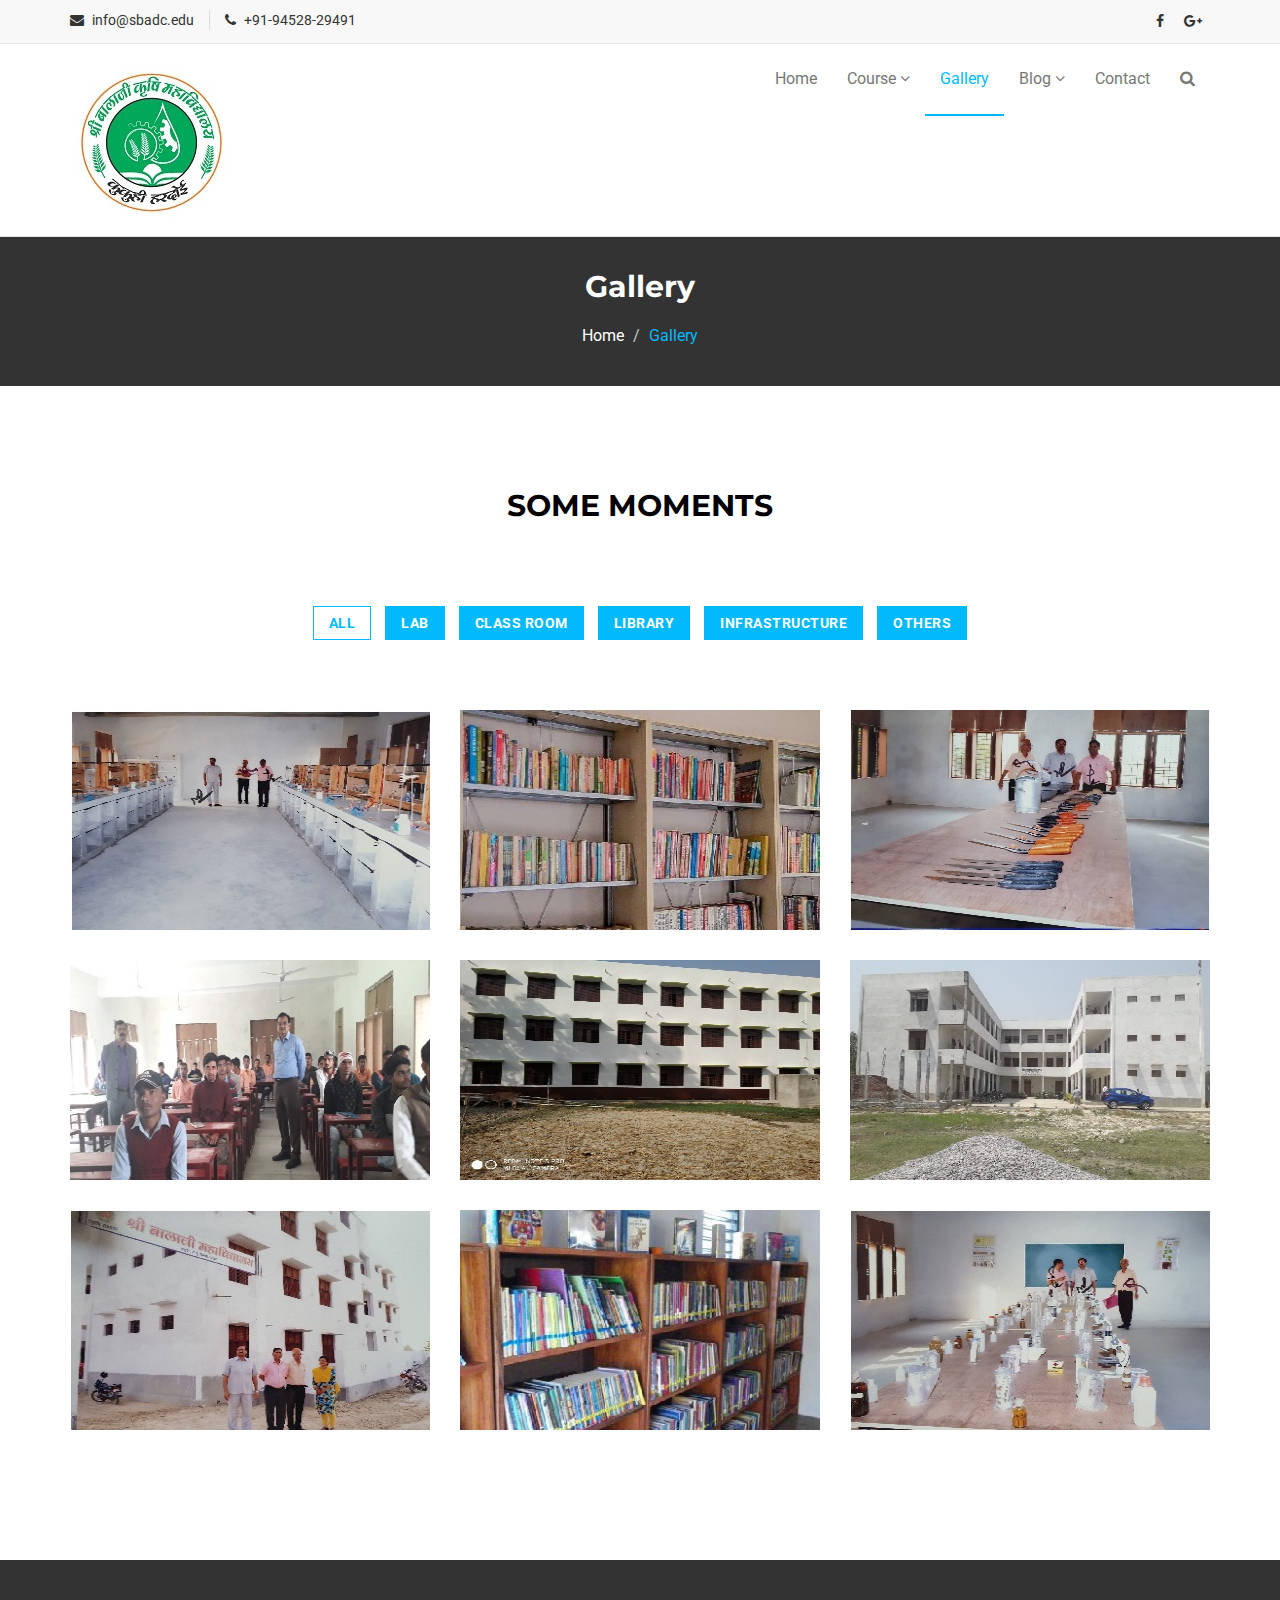
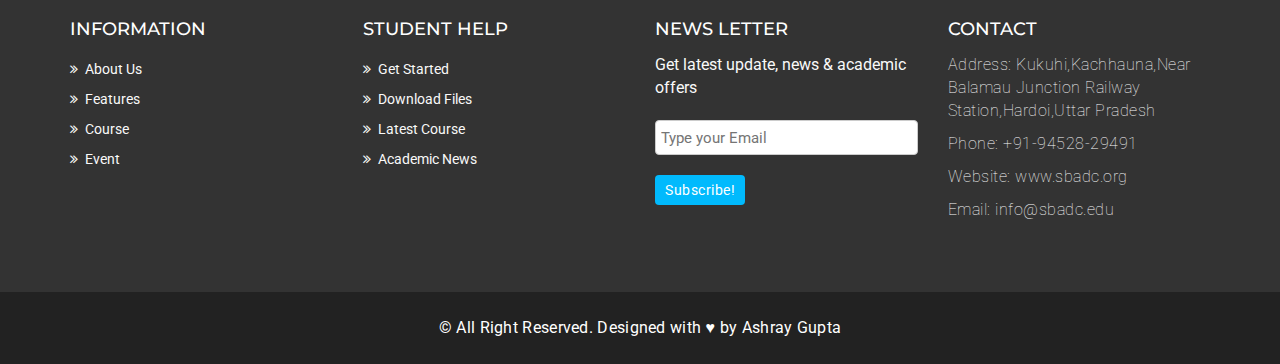
<file: gallery.html>
<!DOCTYPE html>
<html lang="en">
  <head>
    <meta charset="utf-8">
    <meta http-equiv="X-UA-Compatible" content="IE=edge">
    <meta name="viewport" content="width=device-width, initial-scale=1">    
    <title>SBADC | Gallery</title>

    <!-- Favicon -->
    <link rel="shortcut icon" href="assets/img/favicon.ico" type="image/x-icon">

    <!-- Font awesome -->
    <link href="assets/css/font-awesome.css" rel="stylesheet">
    <!-- Bootstrap -->
    <link href="assets/css/bootstrap.css" rel="stylesheet">   
    <!-- Slick slider -->
    <link rel="stylesheet" type="text/css" href="assets/css/slick.css">          
    <!-- Fancybox slider -->
    <link rel="stylesheet" href="assets/css/jquery.fancybox.css" type="text/css" media="screen" /> 
    <!-- Theme color -->
    <link id="switcher" href="assets/css/theme-color/default-theme.css" rel="stylesheet">  

    <!-- Main style sheet -->
    <link href="assets/css/style.css" rel="stylesheet">    

   
    <!-- Google Fonts -->
    <link href='https://fonts.googleapis.com/css?family=Montserrat:400,700' rel='stylesheet' type='text/css'>
    <link href='https://fonts.googleapis.com/css?family=Roboto:400,400italic,300,300italic,500,700' rel='stylesheet' type='text/css'>
    

    <!-- HTML5 shim and Respond.js for IE8 support of HTML5 elements and media queries -->
    <!-- WARNING: Respond.js doesn't work if you view the page via file:// -->
    <!--[if lt IE 9]>
      <script src="https://oss.maxcdn.com/html5shiv/3.7.2/html5shiv.min.js"></script>
      <script src="https://oss.maxcdn.com/respond/1.4.2/respond.min.js"></script>
    <![endif]-->

  </head>
  <body> 
  <!--START SCROLL TOP BUTTON -->
    <a class="scrollToTop" href="#">
      <i class="fa fa-angle-up"></i>      
    </a>
  <!-- END SCROLL TOP BUTTON -->

  <!-- Start header  -->
  <header id="mu-header">
    <div class="container">
      <div class="row">
        <div class="col-lg-12 col-md-12">
          <div class="mu-header-area">
            <div class="row">
              <div class="col-lg-6 col-md-6 col-sm-6 col-xs-6">
                <div class="mu-header-top-left">
                  <div class="mu-top-email">
                    <i class="fa fa-envelope"></i>
                    <span>info@sbadc.edu</span>
                  </div>
                  <div class="mu-top-phone">
                    <i class="fa fa-phone"></i>
                    <span>+91-94528-29491</span>
                  </div>
                </div>
              </div>
              <div class="col-lg-6 col-md-6 col-sm-6 col-xs-6">
                <div class="mu-header-top-right">
                  <nav>
                    <ul class="mu-top-social-nav">
                      <li><a href="#"><span class="fa fa-facebook"></span></a></li>
                      <li><a href="https://www.google.com/maps/place/Shree+Balaji+Agriculture+Degree+College/@27.1677427,80.3524339,15z/data=!4m5!3m4!1s0x0:0xe148b3985025b981!8m2!3d27.1677427!4d80.3524339"><span class="fa fa-google-plus"></span></a></li>
                      <!--<li><a href="#"><span class="fa fa-twitter"></span></a></li>
                      <li><a href="#"><span class="fa fa-google-plus"></span></a></li>
                      <li><a href="#"><span class="fa fa-linkedin"></span></a></li>
                      <li><a href="#"><span class="fa fa-youtube"></span></a></li>-->
                    </ul>
                  </nav>
                </div>
              </div>
            </div>
          </div>
        </div>
      </div>
    </div>
  </header>
  <!-- End header  -->
  <!-- Start menu -->
  <section id="mu-menu">
    <nav class="navbar navbar-default" role="navigation">  
      <div class="container">
        <div class="navbar-header">
          <!-- FOR MOBILE VIEW COLLAPSED BUTTON -->
          <button type="button" class="navbar-toggle collapsed" data-toggle="collapse" data-target="#navbar" aria-expanded="false" aria-controls="navbar">
            <span class="sr-only">Toggle navigation</span>
            <span class="icon-bar"></span>
            <span class="icon-bar"></span>
            <span class="icon-bar"></span>
          </button>
          <!-- LOGO -->              
          <!-- TEXT BASED LOGO -->
          <!--<a class="navbar-brand" href="index.html"><i class="fa fa-university"></i><span>Shree Balaji Agriculture Degree College</span></a>-->
          <!-- IMG BASED LOGO  -->
          <a class="navbar-brand" href="index.html"><img src="assets/img/logo.jpg" alt="logo"></a>
        </div>
        <div id="navbar" class="navbar-collapse collapse">
         <ul id="top-menu" class="nav navbar-nav navbar-right main-nav">
            <li><a href="index.html">Home</a></li>            
            <li class="dropdown">
              <a href="#" class="dropdown-toggle" data-toggle="dropdown">Course <span class="fa fa-angle-down"></span></a>
              <ul class="dropdown-menu" role="menu">
                <li><a href="course.html">Course Archive</a></li>                
                <li><a href="course-detail.html">Course Detail</a></li>                
              </ul>
            </li>           
            <li class="active"><a href="gallery.html">Gallery</a></li>
            <li class="dropdown">
              <a href="#" class="dropdown-toggle" data-toggle="dropdown">Blog <span class="fa fa-angle-down"></span></a>
              <ul class="dropdown-menu" role="menu">
                <li><a href="blog-archive.html">Blog Archive</a></li>                
                <!--<li><a href="blog-single.html">Blog Single</a></li>-->
              </ul>
            </li>            
            <li><a href="contact.html">Contact</a></li>
            <!--<li><a href="404.html">404 Page</a></li>-->
            <li><a href="#" id="mu-search-icon"><i class="fa fa-search"></i></a></li>
          </ul>                    
        </div><!--/.nav-collapse -->        
      </div>     
    </nav>
  </section>
  <!-- End menu -->
  <!-- Start search box -->
  <div id="mu-search">
    <div class="mu-search-area">      
      <button class="mu-search-close"><span class="fa fa-close"></span></button>
      <div class="container">
        <div class="row">
          <div class="col-md-12">            
            <form class="mu-search-form">
              <input type="search" placeholder="Type Your Keyword(s) & Hit Enter">
            </form>
          </div>
        </div>
      </div>
    </div>
  </div>
  <!-- End search box -->
 <!-- Page breadcrumb -->
 <section id="mu-page-breadcrumb">
   <div class="container">
     <div class="row">
       <div class="col-md-12">
         <div class="mu-page-breadcrumb-area">
           <h2>Gallery</h2>
           <ol class="breadcrumb">
            <li><a href="#">Home</a></li>            
            <li class="active">Gallery</li>
          </ol>
         </div>
       </div>
     </div>
   </div>
 </section>
 <!-- End breadcrumb -->
 <!-- Start gallery  -->
 <section id="mu-gallery">
   <div class="container">
     <div class="row">
       <div class="col-md-12">
         <div class="mu-gallery-area">
          <!-- start title -->
          <div class="mu-title">
            <h2>Some Moments</h2>
            <!--<p>Lorem ipsum dolor sit amet, consectetur adipisicing elit. Maiores ut laboriosam corporis doloribus, officia, accusamus illo nam tempore totam alias!</p>-->
          </div>
          <!-- end title -->
          <!-- start gallery content -->
          <div class="mu-gallery-content">
            <!-- Start gallery menu -->
            <div class="mu-gallery-top">              
              <ul>
                <li class="filter active" data-filter="all">All</li>
                <li class="filter" data-filter=".lab">Lab</li>
                <li class="filter" data-filter=".classroom">Class Room</li>
                <li class="filter" data-filter=".library">Library</li>
                <li class="filter" data-filter=".cafe">Infrastructure</li>
                <li class="filter" data-filter=".others">Others</li>
              </ul>
            </div>
            <!-- End gallery menu -->
            <div class="mu-gallery-body">
              <ul id="mixit-container" class="row">
                <!-- start single gallery image -->
                <li class="col-md-4 col-sm-6 col-xs-12 mix lab">
                  <div class="mu-single-gallery">                  
                    <div class="mu-single-gallery-item">
                      <div class="mu-single-gallery-img">
                        <a href="#"><img alt="img" src="assets/img/gallery/small/1.jpg"></a>
                      </div>
                      <div class="mu-single-gallery-info">
                        <div class="mu-single-gallery-info-inner">
                          <h4>Lab</h4>
                          <!--<p>Web Design</p>
                          <a href="assets/img/gallery/big/1.jpg" data-fancybox-group="gallery" class="fancybox"><span class="fa fa-eye"></span></a>
                          <a href="#" class="aa-link"><span class="fa fa-link"></span></a>-->
                        </div>
                      </div>                  
                    </div>
                  </div>
                </li>
                <!-- start single gallery image -->
               <li class="col-md-4 col-sm-6 col-xs-12 mix library">
                  <div class="mu-single-gallery">                  
                    <div class="mu-single-gallery-item">
                      <div class="mu-single-gallery-img">
                        <a href="#"><img alt="img" src="assets/img/gallery/small/2.jpg"></a>
                      </div>
                       <div class="mu-single-gallery-info">
                        <div class="mu-single-gallery-info-inner">
                          <h4>Library</h4>
                          <!--<p>Animation</p>
                          <a href="assets/img/gallery/big/2.jpg" data-fancybox-group="gallery" class="fancybox"><span class="fa fa-eye"></span></a>
                          <a href="#" class="aa-link"><span class="fa fa-link"></span></a>-->
                        </div>
                      </div> 
                    </div>
                  </div>
               </li>
                <!-- start single gallery image -->
                <li class="col-md-4 col-sm-6 col-xs-12 mix lab">
                  <div class="mu-single-gallery">                  
                    <div class="mu-single-gallery-item">
                      <div class="mu-single-gallery-img">
                        <a href="#"><img alt="img" src="assets/img/gallery/small/3.jpg"></a>
                      </div>
                      <div class="mu-single-gallery-info">
                        <div class="mu-single-gallery-info-inner">
                          <h4>Lab</h4>
                          <!--<p>Math</p>
                          <a href="assets/img/gallery/big/3.jpg" data-fancybox-group="gallery" class="fancybox"><span class="fa fa-eye"></span></a>
                          <a href="#" class="aa-link"><span class="fa fa-link"></span></a>-->
                        </div>
                      </div>
                    </div>
                  </div>
                </li>
                <!-- start single gallery image -->
                <li class="col-md-4 col-sm-6 col-xs-12 mix classroom">
                  <div class="mu-single-gallery">                  
                    <div class="mu-single-gallery-item">
                      <div class="mu-single-gallery-img">
                        <a href="#"><img alt="img" src="assets/img/gallery/small/4.jpeg"></a>
                      </div>
                       <div class="mu-single-gallery-info">
                        <div class="mu-single-gallery-info-inner">
                          <h4>Classroom</h4>
                          <!--<p>English</p>
                          <a href="assets/img/gallery/big/4.jpg" data-fancybox-group="gallery" class="fancybox"><span class="fa fa-eye"></span></a>
                          <a href="#" class="aa-link"><span class="fa fa-link"></span></a>-->
                        </div>
                      </div>
                    </div>
                  </div>
                </li>
                <!-- start single gallery image -->
                <li class="col-md-4 col-sm-6 col-xs-12 mix others">
                  <div class="mu-single-gallery">                  
                    <div class="mu-single-gallery-item">
                      <div class="mu-single-gallery-img">
                        <a href="#"><img alt="img" src="assets/img/gallery/small/5.jpg"></a>
                      </div>
                      <div class="mu-single-gallery-info">
                        <div class="mu-single-gallery-info-inner">
                          <h4>Hostel</h4>
                          <!--<p>Graphics</p>
                          <a href="assets/img/gallery/big/5.jpg" data-fancybox-group="gallery" class="fancybox"><span class="fa fa-eye"></span></a>
                          <a href="#" class="aa-link"><span class="fa fa-link"></span></a>-->
                        </div>
                      </div>
                    </div>
                  </div>
                </li>
                <!-- start single gallery image -->
                <li class="col-md-4 col-sm-6 col-xs-12 mix cafe">
                  <div class="mu-single-gallery">                  
                    <div class="mu-single-gallery-item">
                      <div class="mu-single-gallery-img">
                        <a href="#"><img alt="img" src="assets/img/gallery/small/6.jpg"></a>
                      </div>
                       <div class="mu-single-gallery-info">
                        <div class="mu-single-gallery-info-inner">
                          <h4>Infrastructure</h4>
                          <!--<p>Health</p>
                          <a href="assets/img/gallery/big/6.jpg" data-fancybox-group="gallery" class="fancybox"><span class="fa fa-eye"></span></a>
                          <a href="#" class="aa-link"><span class="fa fa-link"></span></a>-->
                        </div>
                      </div>
                    </div>
                  </div>
                </li>
                <!-- start single gallery image -->
                <li class="col-md-4 col-sm-6 col-xs-12 mix others">
                  <div class="mu-single-gallery">                  
                    <div class="mu-single-gallery-item">
                      <div class="mu-single-gallery-img">
                        <a href="#"><img alt="img" src="assets/img/gallery/small/7.jpg"></a>
                      </div>
                      <div class="mu-single-gallery-info">
                        <div class="mu-single-gallery-info-inner">
                          <h4>Hostel</h4>
                          <!--<p>Sports</p>
                          <a href="assets/img/gallery/big/7.jpg" data-fancybox-group="gallery" class="fancybox"><span class="fa fa-eye"></span></a>
                          <a href="#" class="aa-link"><span class="fa fa-link"></span></a>-->
                        </div>
                      </div>             
                    </div>
                  </div> 
                </li>
                 <!-- start single gallery image -->
                <li class="col-md-4 col-sm-6 col-xs-12 mix library">
                  <div class="mu-single-gallery">                  
                    <div class="mu-single-gallery-item">
                      <div class="mu-single-gallery-img">
                        <a href="#"><img alt="img" src="assets/img/gallery/small/8.jpg"></a>
                      </div>
                       <div class="mu-single-gallery-info">
                        <div class="mu-single-gallery-info-inner">
                          <h4>Library</h4>
                          <!--<p>Health</p>
                          <a href="assets/img/gallery/big/8.jpg" data-fancybox-group="gallery" class="fancybox"><span class="fa fa-eye"></span></a>
                          <a href="#" class="aa-link"><span class="fa fa-link"></span></a>-->
                        </div>
                      </div>
                    </div>
                  </div>
                </li>
                <!-- start single gallery image -->
                <li class="col-md-4 col-sm-6 col-xs-12 mix lab">
                  <div class="mu-single-gallery">                  
                    <div class="mu-single-gallery-item">
                      <div class="mu-single-gallery-img">
                        <a href="#"><img alt="img" src="assets/img/gallery/small/9.jpg"></a>
                      </div>
                      <div class="mu-single-gallery-info">
                        <div class="mu-single-gallery-info-inner">
                          <h4>Lab</h4>
                          <!--<p>Sports</p>
                          <a href="assets/img/gallery/big/9.jpg" data-fancybox-group="gallery" class="fancybox"><span class="fa fa-eye"></span></a>
                          <a href="#" class="aa-link"><span class="fa fa-link"></span></a>-->
                        </div>
                      </div>             
                    </div>
                  </div> 
                </li>
              </ul>            
            </div>
          </div>
          <!-- end gallery content -->
         </div>
       </div>
     </div>
   </div>
 </section>
 <!-- End gallery  -->


  <!-- Start footer -->
  <footer id="mu-footer">
    <!-- start footer top -->
    <div class="mu-footer-top">
      <div class="container">
        <div class="mu-footer-top-area">
          <div class="row">
            <div class="col-lg-3 col-md-3 col-sm-3">
              <div class="mu-footer-widget">
                <h4>Information</h4>
                <ul>
                  <li><a href="index.html#mu-about-us">About Us</a></li>
                  <li><a href="index.html#mu-features">Features</a></li>
                  <li><a href="course.html">Course</a></li>
                  <li><a href="blog-archive.html">Event</a></li>
                  <!--<li><a href="">Sitemap</a></li>
                  <li><a href="">Term Of Use</a></li>-->
                </ul>
              </div>
            </div>
            <div class="col-lg-3 col-md-3 col-sm-3">
              <div class="mu-footer-widget">
                <h4>Student Help</h4>
                <ul>
                  <li><a href="course.html">Get Started</a></li>
                  <li><a href="course.html">Download Files</a></li>
                  <li><a href="course.html">Latest Course</a></li>
                  <li><a href="blog-archive.html">Academic News</a></li>
                </ul>
              </div>
            </div>
            <div class="col-lg-3 col-md-3 col-sm-3">
              <div class="mu-footer-widget">
                <h4>News letter</h4>
                <p>Get latest update, news & academic offers</p>
                <form class="mu-subscribe-form">
                  <input type="email" placeholder="Type your Email">
                  <button class="mu-subscribe-btn" type="submit">Subscribe!</button>
                </form>
              </div>
            </div>
            <div class="col-lg-3 col-md-3 col-sm-3">
              <div class="mu-footer-widget">
                <h4>Contact</h4>
                <address>
                  <p>Address: Kukuhi,Kachhauna,Near Balamau Junction Railway Station,Hardoi,Uttar Pradesh</p>
                  <p>Phone: +91-94528-29491</p>
                  <p>Website: www.sbadc.org</p>
                  <p>Email: info@sbadc.edu</p>
                </address>
              </div>
            </div>
          </div>
        </div>
      </div>
    </div>
    <!-- end footer top -->
    <!-- start footer bottom -->
    <div class="mu-footer-bottom">
      <div class="container">
        <div class="mu-footer-bottom-area">
          <p>&copy; All Right Reserved. Designed with <a>&hearts;</a> by <a href="mailto:ashraygupta6@gmail.com" >Ashray Gupta</a></p>
        </div>
      </div>
    </div>
    <!-- end footer bottom -->
  </footer>
  <!-- End footer -->





  
  <!-- jQuery library -->
  <script src="assets/js/jquery.min.js"></script>  
  <!-- Include all compiled plugins (below), or include individual files as needed -->
  <script src="assets/js/bootstrap.js"></script>   
  <!-- Slick slider -->
  <script type="text/javascript" src="assets/js/slick.js"></script>
  <!-- Counter -->
  <script type="text/javascript" src="assets/js/waypoints.js"></script>
  <script type="text/javascript" src="assets/js/jquery.counterup.js"></script>  
  <!-- Mixit slider -->
  <script type="text/javascript" src="assets/js/jquery.mixitup.js"></script>
  <!-- Add fancyBox -->        
  <script type="text/javascript" src="assets/js/jquery.fancybox.pack.js"></script>

  <!-- Custom js -->
  <script src="assets/js/custom.js"></script> 

  </body>
</html>
</file>
<file: assets/css/theme-color/default-theme.css>
/*=======================================
Template Design By MarkUps.
Author URI : http://www.markups.io/
========================================*/
.scrollToTop {
  background-color: #01bafd;
  border: 2px solid #01bafd;
}

.mu-read-more-btn:hover, .mu-read-more-btn:focus {
  background-color: #01bafd;
  border-color: #01bafd;
}

.mu-post-btn:hover, .mu-post-btn:focus {
  background-color: #01bafd;
  border-color: #01bafd;
}

#mu-header .mu-header-area .mu-header-top-right .mu-top-social-nav li a:hover, #mu-header .mu-header-area .mu-header-top-right .mu-top-social-nav li a:focus {
  color: #01bafd;
}

#mu-menu .navbar-header .navbar-brand i {
  color: #01bafd;
}
#mu-menu .navbar-default .navbar-nav li > a:hover, #mu-menu .navbar-default .navbar-nav li > a:focus {
  border-color: #01bafd;
  color: #01bafd;
}
#mu-menu .navbar-default .navbar-nav li .dropdown-menu {
  border-top: 2px solid #01bafd;
}
#mu-menu .navbar-default .navbar-nav li .dropdown-menu li a:hover, #mu-menu .navbar-default .navbar-nav li .dropdown-menu li a:focus {
  background-color: #01bafd;
}
#mu-menu .navbar-default .navbar-nav .open a:hover, #mu-menu .navbar-default .navbar-nav .open a:focus {
  background-color: #01bafd;
}

#mu-menu .navbar-default .navbar-nav > .active > a, #mu-menu .navbar-default .navbar-nav > .active > a:hover, #mu-menu .navbar-default .navbar-nav > .active > a:focus {
  color: #01bafd;
  border-bottom: 2px solid #01bafd;
  background-color: transparent;
}

#mu-search .mu-search-area .mu-search-close {
  background-color: #01bafd;
}

#mu-slider .mu-slider-single .mu-slider-content span {
  background-color: #01bafd;
}
#mu-slider .slick-prev,
#mu-slider .slick-next {
  background-color: #01bafd;
}

#mu-features .mu-features-area .mu-features-content .mu-single-feature span {
  color: #01bafd;
  border: 1px solid #01bafd;
}
#mu-features .mu-features-area .mu-features-content .mu-single-feature a:hover, #mu-features .mu-features-area .mu-features-content .mu-single-feature a:focus {
  color: #01bafd;
  border-color: #01bafd;
}

#mu-latest-courses .mu-latest-courses-area .mu-latest-courses-content .slick-dots .slick-active {
  background-color: #01bafd;
}

.mu-latest-course-single .mu-latest-course-img .mu-latest-course-imgcaption a:hover, .mu-latest-course-single .mu-latest-course-img .mu-latest-course-imgcaption a:focus {
  color: #01bafd;
}
.mu-latest-course-single .mu-latest-course-single-content h4 a:hover, .mu-latest-course-single .mu-latest-course-single-content h4 a:focus {
  color: #01bafd;
}
.mu-latest-course-single .mu-latest-course-single-content .mu-latest-course-single-contbottom .mu-course-details {
  color: #01bafd;
}

#mu-our-teacher .mu-our-teacher-area .mu-our-teacher-content .mu-our-teacher-single .mu-our-teacher-img .mu-our-teacher-social {
  background-color: #01bafd;
}
#mu-our-teacher .mu-our-teacher-area .mu-our-teacher-content .mu-our-teacher-single .mu-our-teacher-img .mu-our-teacher-social a:hover, #mu-our-teacher .mu-our-teacher-area .mu-our-teacher-content .mu-our-teacher-single .mu-our-teacher-img .mu-our-teacher-social a:focus {
  color: #01bafd;
}

#mu-testimonial .mu-testimonial-area .mu-testimonial-content .mu-testimonial-item .mu-testimonial-info span {
  color: #01bafd;
}
#mu-testimonial .mu-testimonial-area .mu-testimonial-content .slick-dots .slick-active {
  background-color: #01bafd;
}

.mu-blog-single-item .mu-blog-single-img .mu-blog-caption h3 a:hover {
  color: #01bafd;
}
.mu-blog-single-item .mu-blog-meta a:hover, .mu-blog-single-item .mu-blog-meta a:focus {
  color: #01bafd;
}
.mu-blog-single-item .mu-blog-description a:hover, .mu-blog-single-item .mu-blog-description a:focus {
  border-color: #01bafd;
}

#mu-page-breadcrumb .mu-page-breadcrumb-area .breadcrumb .active {
  color: #01bafd;
}

#mu-course-content {
  background-color: #f8f8f8;
  display: inline;
  float: left;
  padding: 100px 0;
  width: 100%;
}
#mu-course-content .mu-course-content-area {
  display: inline;
  float: left;
  width: 100%;
}
#mu-course-content .mu-course-content-area .mu-course-container {
  display: inline;
  float: left;
  width: 100%;
}
#mu-course-content .mu-course-content-area .mu-course-container .mu-latest-course-single {
  border: 1px solid #ccc;
  margin-bottom: 30px;
}
#mu-course-content .mu-course-content-area .mu-sidebar .mu-single-sidebar .mu-sidebar-catg li a:hover, #mu-course-content .mu-course-content-area .mu-sidebar .mu-single-sidebar .mu-sidebar-catg li a:focus {
  color: #01bafd;
}
#mu-course-content .mu-course-content-area .mu-sidebar .mu-single-sidebar .mu-sidebar-popular-courses .media .media-body .media-heading a:hover, #mu-course-content .mu-course-content-area .mu-sidebar .mu-single-sidebar .mu-sidebar-popular-courses .media .media-body .media-heading a:focus {
  color: #01bafd;
}
#mu-course-content .mu-course-content-area .mu-sidebar .mu-single-sidebar .tag-cloud a:hover, #mu-course-content .mu-course-content-area .mu-sidebar .mu-single-sidebar .tag-cloud a:focus {
  color: #01bafd;
  border-color: #01bafd;
}

.mu-pagination .pagination li a:hover, .mu-pagination .pagination li a:focus {
  background-color: #01bafd;
  border-color: #01bafd;
}
.mu-pagination .pagination .active a {
  background-color: #01bafd;
  border-color: #01bafd;
}

.mu-related-item {
  display: inline;
  float: left;
  margin-top: 30px;
  width: 100%;
}
.mu-related-item .mu-related-item-area #mu-related-item-slide .slick-prev,
.mu-related-item .mu-related-item-area #mu-related-item-slide .slick-next {
  background-color: #01bafd;
}

.mu-blog-single .mu-blog-single-item .mu-blog-tags .mu-news-single-tagnav li a:hover, .mu-blog-single .mu-blog-single-item .mu-blog-tags .mu-news-single-tagnav li a:focus {
  color: #01bafd;
}
.mu-blog-single .mu-blog-single-item .mu-blog-social .mu-news-social-nav li a:hover, .mu-blog-single .mu-blog-single-item .mu-blog-social .mu-news-social-nav li a:focus {
  background-color: #01bafd;
  border-color: #01bafd;
}

.mu-blog-single-navigation a:hover, .mu-blog-single-navigation a:focus {
  background-color: #01bafd;
  border-color: #01bafd;
}

.mu-comments-area {
  display: inline;
  float: left;
  width: 100%;
  margin-top: 20px;
}
.mu-comments-area h3 {
  margin-bottom: 20px;
  padding: 20px;
  border-bottom: 1px solid #ccc;
  padding-left: 0;
}
.mu-comments-area .comments .commentlist li .reply-btn:hover, .mu-comments-area .comments .commentlist li .reply-btn:focus {
  background-color: #01bafd;
  border-color: #01bafd;
}
.mu-comments-area .comments .commentlist li .author-tag {
  background-color: #01bafd;
}
.mu-comments-area .comments .comments-pagination li a:hover, .mu-comments-area .comments .comments-pagination li a:focus {
  color: #01bafd;
}

#mu-gallery .mu-gallery-area .mu-gallery-content {
  width: 100%;
}
#mu-gallery .mu-gallery-area .mu-gallery-content .mu-gallery-top ul li {
  background-color: #01bafd;
  border: 1px solid #01bafd;
}
#mu-gallery .mu-gallery-area .mu-gallery-content .mu-gallery-top ul li:hover, #mu-gallery .mu-gallery-area .mu-gallery-content .mu-gallery-top ul li:focus {
  color: #01bafd;
  border-color: #01bafd;
}
#mu-gallery .mu-gallery-area .mu-gallery-content .mu-gallery-top ul .active {
  color: #01bafd;
  border-color: #01bafd;
}
#mu-gallery .mu-gallery-area .mu-gallery-content .mu-gallery-body ul li .mu-single-gallery .mu-single-gallery-item .mu-single-gallery-info .mu-single-gallery-info-inner a {
  background-color: #01bafd;
}

#mu-contact .mu-contact-area .mu-contact-content .mu-contact-left .contactform input[type="text"]:focus,
#mu-contact .mu-contact-area .mu-contact-content .mu-contact-left .contactform input[type="email"]:focus,
#mu-contact .mu-contact-area .mu-contact-content .mu-contact-left .contactform input[type="url"]:focus {
  border-color: #01bafd;
}
#mu-contact .mu-contact-area .mu-contact-content .mu-contact-left .contactform textarea:focus {
  border-color: #01bafd;
}

#mu-error .mu-error-area h2 {
  color: #01bafd;
}

#mu-footer .mu-footer-top .mu-footer-top-area .mu-footer-widget ul li a:hover, #mu-footer .mu-footer-top .mu-footer-top-area .mu-footer-widget ul li a:focus {
  color: #01bafd;
}
#mu-footer .mu-footer-top .mu-footer-top-area .mu-footer-widget .mu-subscribe-form input[type="email"]:focus {
  border-color: #01bafd;
}
#mu-footer .mu-footer-top .mu-footer-top-area .mu-footer-widget .mu-subscribe-form .mu-subscribe-btn {
  background-color: #01bafd;
}

/*=======================================
Template Design By MarkUps.
Author URI : http://www.markups.io/
========================================*/
</file>
<file: assets/css/style.css>
/*
  Template Name: Varsity
  Author : MarkUps
  Author URI: http://www.markups.io/
  Version: 1.0
  Tags: light, white, education, online education, school, college, university multi page, custom-colors, Bootstrap, responsive, html5, css3, Sass, template, web template

*/

/* Table of Content
==================================================
#BASIC TYPOGRAPHY
#HEADER SECTION
#NAVBAR SECTION
#SLIDER SECTION
#SERVICE SECTION
#ABOUT US SECTION
#COUNTER SECTION
#FEATURES SECTION
#LATEST COURSES SECTION
#TEACHER SECTION
#TESTIMONIAL SECTION
#FROM BLOG SECTION
# COURSES PAGE
#BLOG PAGE
#GALLERY PAGE
#CONTACT PAGE
#ERROR  PAGE
#FOOTER SECTION
#RESPONSIVE DESIGN
*/

/* BASE - Base tyles, Variables, Mixins, etc. */
body {
  background-color: #ffffff;
  font-family: "Roboto", sans-serif;
  color: #333333;
  font-size: 16px;
  overflow-x: hidden;
}

.no-padding {
  padding: 0;
}

.no-border {
  border: none;
}

/* MODULES - Individual site components */
ul {
  padding: 0;
  margin: 0;
  list-style: none;
}

a {
  text-decoration: none;
  color: #333333;
}

a:hover,
a:focus {
  outline: none;
  text-decoration: none;
}

h1, h2, h3, h4, h5, h6 {
  font-family: "Montserrat", sans-serif;
}

h2 {
  font-size: 30px;
  font-weight: 700;
  line-height: 40px;
  margin: 0;
}

img {
  border: none;
}

.mu-read-more-btn {
  border: 1px solid #fff;
  color: #fff;
  display: inline-block;
  margin-top: 10px;
  padding: 10px 20px;
  text-transform: uppercase;
  -webkit-transition: all 0.5s;
  -moz-transition: all 0.5s;
  -ms-transition: all 0.5s;
  -o-transition: all 0.5s;
  transition: all 0.5s;
}
.mu-read-more-btn:hover, .mu-read-more-btn:focus {
  color: #fff;
}

.mu-post-btn {
  background-color: transparent;
  border: 1px solid #ccc;
  display: inline-block;
  font-size: 16px;
  padding: 10px 18px;
  -webkit-transition: all 0.5s;
  -moz-transition: all 0.5s;
  -ms-transition: all 0.5s;
  -o-transition: all 0.5s;
  transition: all 0.5s;
}
.mu-post-btn:hover, .mu-post-btn:focus {
  color: #fff;
}

/* LAYOUTS - Page layout styles */
/*==================
 HEADER SECTION
====================*/
#mu-header {
  background-color: #f8f8f8;
  display: inline;
  float: left;
  width: 100%;
}
#mu-header .mu-header-area {
  display: inline;
  float: left;
  padding: 10px 0;
  width: 100%;
}
#mu-header .mu-header-area .mu-header-top-left {
  display: inline;
  float: left;
  width: 100%;
}
#mu-header .mu-header-area .mu-header-top-left .mu-top-email {
  display: inline;
  float: left;
  font-size: 14px;
}
#mu-header .mu-header-area .mu-header-top-left .mu-top-email i {
  margin-right: 5px;
}
#mu-header .mu-header-area .mu-header-top-left .mu-top-phone {
  border-left: 1px solid #ddd;
  display: inline;
  font-size: 14px;
  float: left;
  margin-left: 15px;
  padding-left: 15px;
}
#mu-header .mu-header-area .mu-header-top-left .mu-top-phone i {
  margin-right: 5px;
}
#mu-header .mu-header-area .mu-header-top-right {
  display: inline;
  float: left;
  text-align: right;
  width: 100%;
}
#mu-header .mu-header-area .mu-header-top-right .mu-top-social-nav {
  display: inline-block;
}
#mu-header .mu-header-area .mu-header-top-right .mu-top-social-nav li {
  display: inline-block;
}
#mu-header .mu-header-area .mu-header-top-right .mu-top-social-nav li a {
  display: inline-block;
  font-size: 14px;
  padding: 0 8px;
  -webkit-transition: all 0.5s;
  -moz-transition: all 0.5s;
  -ms-transition: all 0.5s;
  -o-transition: all 0.5s;
  transition: all 0.5s;
}

/*==================
 NAVBAR SECTION
====================*/
#mu-menu {
  display: inline;
  float: left;
  width: 100%;
}
#mu-menu .navbar-header .navbar-brand {
  height:fit-content;
  color: #333;
  font-family: "Montserrat", sans-serif;
  font-size: 26px;
  font-weight: bold;
  text-transform: uppercase;
  padding-top: 20px;
  letter-spacing: 0.5px;
}
#mu-menu .navbar-header .navbar-brand i {
  font-size: 35px;
}
#mu-menu .navbar-header .navbar-brand span {
  margin-left: 4px;
}
#mu-menu .navbar-default {
  background-color: #fff;
  border-radius: 0;
  border-left: none;
  border-right: none;
  margin-bottom: 0px;
}
#mu-menu .navbar-default .navbar-nav li > a {
  border-bottom: 2px solid transparent;
  padding-bottom: 25px;
  padding-top: 25px;
  margin-bottom: -1px;
  -webkit-transition: all 0.5s;
  -moz-transition: all 0.5s;
  -ms-transition: all 0.5s;
  -o-transition: all 0.5s;
  transition: all 0.5s;
}
#mu-menu .navbar-default .navbar-nav li #mu-search-icon:hover, #mu-menu .navbar-default .navbar-nav li #mu-search-icon:focus {
  border: none;
}
#mu-menu .navbar-default .navbar-nav li .dropdown-menu {
  border-radius: 0px;
}
#mu-menu .navbar-default .navbar-nav li .dropdown-menu li a {
  color: #333333;
  padding-top: 10px;
  padding-bottom: 10px;
}
#mu-menu .navbar-default .navbar-nav li .dropdown-menu li a:hover, #mu-menu .navbar-default .navbar-nav li .dropdown-menu li a:focus {
  color: #fff;
}
#mu-menu .navbar-default .navbar-nav .open a:hover, #mu-menu .navbar-default .navbar-nav .open a:focus {
  color: #fff;
}

/* ALL SECTION */
/*scrol to top*/
.scrollToTop {
  border-radius: 4px;
  bottom: 60px;
  color: #fff;
  display: none;
  font-size: 30px;
  line-height: 50px;
  height: 50px;
  font-family: "Montserrat", sans-serif;
  padding: 5px 0;
  position: fixed;
  right: 20px;
  text-align: center;
  text-decoration: none;
  width: 50px;
  z-index: 999;
  -webkit-transition: all 0.5s ease 0s;
  -moz-transition: all 0.5s ease 0s;
  -ms-transition: all 0.5s ease 0s;
  -o-transition: all 0.5s ease 0s;
  transition: all 0.5s ease 0s;
}
.scrollToTop i {
  display: block;
}
.scrollToTop span {
  display: block;
  text-transform: uppercase;
  font-size: 14px;
  font-weight: bold;
}

.scrollToTop:hover,
.scrollToTop:focus {
  color: #fff;
}

#mu-search {
  background-color: rgba(0, 0, 0, 0.9);
  height: 100%;
  left: 0;
  opacity: 1;
  position: fixed;
  top: 0;
  transform: translateY(-100%) scale(0);
  -webkit-transition: all 0.5s ease-in-out 0s;
  -moz-transition: all 0.5s ease-in-out 0s;
  -ms-transition: all 0.5s ease-in-out 0s;
  -o-transition: all 0.5s ease-in-out 0s;
  transition: all 0.5s ease-in-out 0s;
  width: 100%;
  z-index: 99999;
}
#mu-search .mu-search-area {
  display: inline;
  float: left;
  width: 100%;
  padding: 20% 0;
  text-align: center;
}
#mu-search .mu-search-area .mu-search-close {
  border: none;
  color: #fff;
  display: inline-block;
  font-size: 25px;
  outline: none;
  height: 50px;
  line-height: 50px;
  position: absolute;
  right: 100px;
  text-align: center;
  top: 50px;
  width: 50px;
}
#mu-search .mu-search-area .mu-search-form input[type="search"] {
  background: transparent none repeat scroll 0 0;
  border: medium none;
  color: #fff;
  font-size: 45px;
  font-family: "Montserrat", sans-serif;
  height: 100px;
  outline: medium none;
  text-align: center;
  width: 100%;
}

#mu-search.mu-search-open {
  transform: translateY(0) scale(1);
}

/*==================
 SLIDER SECTION
====================*/
#mu-slider {
  display: inline;
  float: left;
  width: 100%;
}
#mu-slider .mu-slider-single {
  display: inline;
  float: left;
  width: 100%;
  position: relative;
}
#mu-slider .mu-slider-single .mu-slider-img {
  display: inline;
  float: left;
  width: 100%;
  height: 500px;
}
#mu-slider .mu-slider-single .mu-slider-img:after {
  background-color: rgba(0, 0, 0, 0.5);
  content: '';
  position: absolute;
  left: 0;
  right: 0;
  top: 0;
  bottom: 0;
}
#mu-slider .mu-slider-single .mu-slider-img figure {
  height: 100%;
  width: 100%;
}
#mu-slider .mu-slider-single .mu-slider-img figure img {
  width: 100%;
  height: 100%;
}
#mu-slider .mu-slider-single .mu-slider-content {
  color: #fff;
  position: absolute;
  left: 0;
  right: 0;
  top: 20%;
  padding: 0 15%;
  width: 100%;
  text-align: center;
  height: 100%;
}
#mu-slider .mu-slider-single .mu-slider-content h4 {
  letter-spacing: 1px;
  margin-bottom: 0;
}
#mu-slider .mu-slider-single .mu-slider-content span {
  display: inline-block;
  height: 1px;
  width: 100px;
}
#mu-slider .mu-slider-single .mu-slider-content h2 {
  font-size: 50px;
  line-height: 80px;
  margin-bottom: 10px;
}
#mu-slider .mu-slider-single .mu-slider-content p {
  font-size: 18px;
  letter-spacing: 0.5px;
  line-height: 28px;
}
#mu-slider .mu-slider-single .mu-slider-content a {
  margin-top: 25px;
}
#mu-slider .slick-prev,
#mu-slider .slick-next {
  height: 60px;
  width: 60px;
}
#mu-slider .slick-prev:before,
#mu-slider .slick-next:before {
  color: #fff;
  font-size: 25px;
}

/*==================
 SERVICE SECTION
====================*/
#mu-service {
  display: inline;
  float: left;
  margin-top: -80px;
  width: 100%;
}
#mu-service .mu-service-area {
  display: inline;
  float: left;
  width: 100%;
}
#mu-service .mu-service-area .mu-service-single {
  background-color: #01bafd;
  color: #fff;
  display: inline;
  float: left;
  padding: 35px 25px;
  text-align: center;
  width: 33.33%;
}
#mu-service .mu-service-area .mu-service-single:nth-child(2) {
  background-color: #2ecc71;
}
#mu-service .mu-service-area .mu-service-single:nth-child(3) {
  background-color: #45a0de;
}
#mu-service .mu-service-area .mu-service-single span {
  font-size: 30px;
}
#mu-service .mu-service-area .mu-service-single h3 {
  font-size: 25px;
}
#mu-service .mu-service-area .mu-service-single p {
  font-weight: lighter;
}

/*==================
 ABOUT SECTION
====================*/
#mu-about-us {
  display: inline;
  float: left;
  width: 100%;
  padding: 100px 0;
}
#mu-about-us .mu-about-us-area {
  display: inline;
  float: left;
  width: 100%;
}
#mu-about-us .mu-about-us-area .mu-about-us-left {
  display: inline;
  float: left;
  width: 100%;
}
#mu-about-us .mu-about-us-area .mu-about-us-left h2 {
  font-size: 40px;
  margin-bottom: 20px;
  text-align: left;
}
#mu-about-us .mu-about-us-area .mu-title-content ul {
  font-size: 20px;
  margin-bottom: 20px;
  margin-left: 0px;
  text-align: left;
}
#mu-about-us .mu-about-us-area .mu-about-us-left ul {
  margin-left: 0px;
  margin-bottom: 15px;
}
#mu-about-us .mu-about-us-area .mu-about-us-left ul li {
  line-height: 30px;
  list-style: circle;
}
#mu-about-us .mu-about-us-area .mu-about-us-right {
  display: inline;
  float: left;
  width: 100%;
  display: block;
  width: 100%;

}
#mu-about-us .mu-about-us-area .mu-about-us-right a {
  display: block;
  width: 100%;
  position: relative;
  background-color: rgba(0, 0, 0, 0);
}
#mu-about-us .mu-about-us-area .mu-about-us-right a img {
  width: 400px;
  height: 400px;
  background-color: rgba(0, 0, 0, 0);

}
#mu-about-us .mu-about-us-area .mu-about-us-right a:after {
  background-color: rgba(0, 0, 0, 0);
  bottom: 0;
  color: #ddd;
  font-family: fontAwesome;
  font-size: 50px;
  left: 0;
  padding-top: 27%;
  position: absolute;
  right: 0;
  text-align: center;
  top: 0;
}

/*==== about us dynamic video player ====*/
#about-video-popup {
  background-color: rgba(0, 0, 0, 0.9);
  position: fixed;
  left: 0;
  top: 0;
  right: 0;
  text-align: center;
  bottom: 0;
  z-index: 99999;
}
#about-video-popup span {
  color: #fff;
  cursor: pointer;
  float: right;
  font-size: 30px;
  margin-right: 50px;
  margin-top: 50px;
}
#about-video-popup iframe {
  background: url(../img/loader.gif) center center no-repeat;
  margin: 10% auto;
  width: 650px;
  height: 450px;
}

.mu-title {
  display: inline;
  float: left;
  text-align: center;
  width: 100%;
}
.mu-title h2 {
  color: #000;
  margin-bottom: 10px;
  text-transform: uppercase;
}
.mu-title p {
  color: #555;
  letter-spacing: 0.3px;
  line-height: 1.7;
  padding: 0 120px;
}

/*==================
 ABOUT US COUNTER SECTION
====================*/
#mu-abtus-counter {
  background-image: url("../img/counter-bg.jpg");
  background-repeat: no-repeat;
  background-size: 100%;
  display: inline;
  float: left;
  padding: 100px 0;
  width: 100%;
}
#mu-abtus-counter .mu-abtus-counter-area {
  display: inline;
  float: left;
  width: 100%;
}
#mu-abtus-counter .mu-abtus-counter-area .mu-abtus-counter-single {
  border-right: 2px solid #888;
  margin-left: 50%;
  display: inline;
  float: left;
  text-align: center;
  width: 100%;
}
#mu-abtus-counter .mu-abtus-counter-area .mu-abtus-counter-single span {
  color: #fff;
  display: inline-block;
  font-size: 50px;
}
#mu-abtus-counter .mu-abtus-counter-area .mu-abtus-counter-single h4 {
  color: #fff;
  font-size: 40px;
  font-weight: bold;
  margin-bottom: 5px;
  margin-top: 20px;
}
#mu-abtus-counter .mu-abtus-counter-area .mu-abtus-counter-single p {
  color: #fff;
  font-size: 18px;
  text-transform: uppercase;
}
#mu-abtus-counter .mu-abtus-counter-area .no-border {
  border: none;
}

/*==================
 FEATURES SECTION
====================*/
#mu-features {
  display: inline;
  float: left;
  padding: 100px 0;
  width: 100%;
}
#mu-features .mu-features-area {
  display: inline;
  float: left;
  width: 100%;
}
#mu-features .mu-features-area .mu-features-content {
  display: inline;
  float: left;
  margin-top: 50px;
  width: 100%;
}
#mu-features .mu-features-area .mu-features-content .mu-single-feature {
  display: inline;
  float: left;
  margin-bottom: 30px;
  margin-top: 30px;
  padding: 0 10px;
  width: 100%;
}
#mu-features .mu-features-area .mu-features-content .mu-single-feature span {
  font-size: 25px;
  padding: 10px 15px;
}
#mu-features .mu-features-area .mu-features-content .mu-single-feature h4 {
  margin-bottom: 15px;
  margin-top: 15px;
  padding-bottom: 10px;
  position: relative;
}
#mu-features .mu-features-area .mu-features-content .mu-single-feature h4:after {
  background-color: #333;
  content: '';
  left: 0;
  right: 0;
  bottom: 0;
  height: 2px;
  width: 70px;
  position: absolute;
}
#mu-features .mu-features-area .mu-features-content .mu-single-feature p {
  font-size: 15px;
  letter-spacing: 0.3px;
  line-height: 1.7;
}
#mu-features .mu-features-area .mu-features-content .mu-single-feature a {
  border: 1px solid #888;
  display: inline-block;
  font-size: 14px;
  margin-top: 10px;
  padding: 5px 10px;
  text-transform: uppercase;
  -webkit-transition: all 0.5s;
  -moz-transition: all 0.5s;
  -ms-transition: all 0.5s;
  -o-transition: all 0.5s;
  transition: all 0.5s;
}

/*==================
 LATEST COURSES SECTION
====================*/
#mu-latest-courses {
  background-color: #333;
  display: inline;
  float: left;
  padding: 100px 0;
  width: 100%;
}
#mu-latest-courses .mu-latest-courses-area {
  display: inline;
  float: left;
  width: 100%;
}
#mu-latest-courses .mu-latest-courses-area .mu-title h2 {
  color: #fff;
}
#mu-latest-courses .mu-latest-courses-area .mu-title p {
  color: #fff;
}
#mu-latest-courses .mu-latest-courses-area .mu-latest-courses-content {
  display: inline;
  float: left;
  margin-top: 50px;
  width: 100%;
}
#mu-latest-courses .mu-latest-courses-area .mu-latest-courses-content .slick-slide {
  outline: none;
}
#mu-latest-courses .mu-latest-courses-area .mu-latest-courses-content .slick-dots li {
  background-color: #fff;
  border-radius: 4px;
  height: 8px;
  width: 20px;
}
#mu-latest-courses .mu-latest-courses-area .mu-latest-courses-content .slick-dots li button {
  display: none;
}

.mu-latest-course-single {
  background-color: #fff;
  display: inline;
  float: left;
  width: 100%;
}
.mu-latest-course-single .mu-latest-course-img {
  display: inline;
  float: left;
  width: 100%;
}
.mu-latest-course-single .mu-latest-course-img a {
  display: block;
}
.mu-latest-course-single .mu-latest-course-img a img {
  width: 100%;
}
.mu-latest-course-single .mu-latest-course-img .mu-latest-course-imgcaption {
  background-color: #f8f8f8;
  display: inline;
  float: left;
  padding: 10px 15px;
  width: 100%;
}
.mu-latest-course-single .mu-latest-course-img .mu-latest-course-imgcaption a {
  display: inline-block;
  float: left;
  -webkit-transition: all 0.5s;
  -moz-transition: all 0.5s;
  -ms-transition: all 0.5s;
  -o-transition: all 0.5s;
  transition: all 0.5s;
}
.mu-latest-course-single .mu-latest-course-img .mu-latest-course-imgcaption span {
  float: right;
}
.mu-latest-course-single .mu-latest-course-img .mu-latest-course-imgcaption span i {
  margin-right: 5px;
}
.mu-latest-course-single .mu-latest-course-single-content {
  display: inline;
  float: left;
  width: 100%;
  padding: 15px;
}
.mu-latest-course-single .mu-latest-course-single-content h4 {
  color: #333;
  line-height: 1.4;
}
.mu-latest-course-single .mu-latest-course-single-content h4 a {
  color: #333;
  -webkit-transition: all 0.5s;
  -moz-transition: all 0.5s;
  -ms-transition: all 0.5s;
  -o-transition: all 0.5s;
  transition: all 0.5s;
}
.mu-latest-course-single .mu-latest-course-single-content p {
  font-size: 14px;
  letter-spacing: 0.3px;
  line-height: 1.7;
}
.mu-latest-course-single .mu-latest-course-single-content .mu-latest-course-single-contbottom {
  border-top: 1px solid #ccc;
  display: inline;
  float: left;
  margin-top: 15px;
  padding-top: 15px;
  width: 100%;
}
.mu-latest-course-single .mu-latest-course-single-content .mu-latest-course-single-contbottom .mu-course-details {
  display: inline-block;
  float: left;
  -webkit-transition: all 0.5s;
  -moz-transition: all 0.5s;
  -ms-transition: all 0.5s;
  -o-transition: all 0.5s;
  transition: all 0.5s;
}
.mu-latest-course-single .mu-latest-course-single-content .mu-latest-course-single-contbottom .mu-course-details:hover, .mu-latest-course-single .mu-latest-course-single-content .mu-latest-course-single-contbottom .mu-course-details:focus {
  color: #333;
}
.mu-latest-course-single .mu-latest-course-single-content .mu-latest-course-single-contbottom .mu-course-price {
  display: inline-block;
  float: right;
}

/*==================
 TEACHER SECTION
====================*/
#mu-our-teacher {
  display: inline;
  float: left;
  padding: 100px 0;
  width: 100%;
}
#mu-our-teacher .mu-our-teacher-area {
  display: inline;
  float: left;
  width: 100%;
}
#mu-our-teacher .mu-our-teacher-area .mu-our-teacher-content {
  display: inline;
  float: left;
  margin-top: 50px;
  width: 100%;
}
#mu-our-teacher .mu-our-teacher-area .mu-our-teacher-content .mu-our-teacher-single {
  display: inline;
  float: left;
  width: 100%;
  position:relative;
}
#mu-our-teacher .mu-our-teacher-area .mu-our-teacher-content .mu-our-teacher-single:hover .mu-our-teacher-img .mu-our-teacher-social {
  opacity: 1;
}
#mu-our-teacher .mu-our-teacher-area .mu-our-teacher-content .mu-our-teacher-single:hover .mu-our-teacher-img .mu-our-teacher-social a {
  -moz-transform: translateY(0%);
  -o-transform: translateY(0%);
  -ms-transform: translateY(0%);
  -webkit-transform: translateY(0%);
  transform: translateY(0%);
}
#mu-our-teacher .mu-our-teacher-area .mu-our-teacher-content .mu-our-teacher-single .mu-our-teacher-img {
  background-color: #ccc;
  display: inline;
  position: relative;
  float: left;
  width: 100%;
}
#mu-our-teacher .mu-our-teacher-area .mu-our-teacher-content .mu-our-teacher-single .mu-our-teacher-img img {
  width: 100%;
}
#mu-our-teacher .mu-our-teacher-area .mu-our-teacher-content .mu-our-teacher-single .mu-our-teacher-img .mu-our-teacher-social {
  bottom: 0;
  left: 0;
  opacity: 0;
  overflow: hidden;
  padding-top: 43.5%;
  position: absolute;
  right: 0;
  text-align: center;
  top: 0;
  -webkit-transition: all 0.5s;
  -moz-transition: all 0.5s;
  -ms-transition: all 0.5s;
  -o-transition: all 0.5s;
  transition: all 0.5s;
}
#mu-our-teacher .mu-our-teacher-area .mu-our-teacher-content .mu-our-teacher-single .mu-our-teacher-img .mu-our-teacher-social a {
  border: 2px solid #fff;
  color: #fff;
  display: inline-block;
  font-size: 18px;
  height: 40px;
  line-height: 40px;
  margin: 0 5px;
  width: 40px;
  -moz-transform: translateY(-1000%);
  -o-transform: translateY(-1000%);
  -ms-transform: translateY(-1000%);
  -webkit-transform: translateY(-1000%);
  transform: translateY(-1000%);
  -webkit-transition: all 0.5s;
  -moz-transition: all 0.5s;
  -ms-transition: all 0.5s;
  -o-transition: all 0.5s;
  transition: all 0.5s;
}
#mu-our-teacher .mu-our-teacher-area .mu-our-teacher-content .mu-our-teacher-single .mu-our-teacher-img .mu-our-teacher-social a:hover, #mu-our-teacher .mu-our-teacher-area .mu-our-teacher-content .mu-our-teacher-single .mu-our-teacher-img .mu-our-teacher-social a:focus {
  background-color: #FFF;
}
#mu-our-teacher .mu-our-teacher-area .mu-our-teacher-content .mu-our-teacher-single .mu-ourteacher-single-content {
  display: inline;
  float: left;
  width: 100%;
}
#mu-our-teacher .mu-our-teacher-area .mu-our-teacher-content .mu-our-teacher-single .mu-ourteacher-single-content h4 {
  margin-bottom: 0;
  margin-top: 20px;
  text-transform: uppercase;
}
#mu-our-teacher .mu-our-teacher-area .mu-our-teacher-content .mu-our-teacher-single .mu-ourteacher-single-content span {
  color: #000;
  display: block;
  font-size: 14px;
  margin-bottom: 8px;
  margin-top: 5px;
}
#mu-our-teacher .mu-our-teacher-area .mu-our-teacher-content .mu-our-teacher-single .mu-ourteacher-single-content p {
  font-size: 15px;
}

/*==================
 TESTIMONIAL SECTION
====================*/
#mu-testimonial {
  background-attachment: fixed;
  background-image: url("../img/testimonial-bg.jpg");
  background-position: center center;
  background-size: cover;
  display: inline;
  float: left;
  padding: 100px 0;
  position: relative;
  width: 100%;
  z-index: 10;
}
#mu-testimonial:after {
  background-color: rgba(0, 0, 0, 0.8);
  content: '';
  position: absolute;
  left: 0;
  top: 0;
  bottom: 0;
  right: 0;
}
#mu-testimonial .mu-testimonial-area {
  display: inline;
  float: left;
  padding: 0 150px;
  position: relative;
  width: 100%;
  z-index: 99;
}
#mu-testimonial .mu-testimonial-area .mu-testimonial-content {
  display: inline;
  float: left;
  width: 100%;
}
#mu-testimonial .mu-testimonial-area .mu-testimonial-content .mu-testimonial-item {
  display: inline;
  float: left;
  width: 100%;
  outline: none;
}
#mu-testimonial .mu-testimonial-area .mu-testimonial-content .mu-testimonial-item .mu-testimonial-quote {
  background-color: #333;
  border-radius: 4px;
  display: inline;
  float: left;
  padding: 60px 30px;
  width: 100%;
}
#mu-testimonial .mu-testimonial-area .mu-testimonial-content .mu-testimonial-item .mu-testimonial-quote blockquote {
  border: none;
  text-align: center;
  margin-bottom: 0;
  position: relative;
}
#mu-testimonial .mu-testimonial-area .mu-testimonial-content .mu-testimonial-item .mu-testimonial-quote blockquote:before {
  content: '\f10d';
  color: #fff;
  font-family: fontAwesome;
  font-style: italic;
  left: 2%;
  position: absolute;
  top: 0;
}
#mu-testimonial .mu-testimonial-area .mu-testimonial-content .mu-testimonial-item .mu-testimonial-quote blockquote p {
  color: #fff;
  font-size: 16px;
  font-style: italic;
  letter-spacing: 0.5px;
  line-height: 1.8;
  margin-bottom: 0;
}
#mu-testimonial .mu-testimonial-area .mu-testimonial-content .mu-testimonial-item .mu-testimonial-img {
  display: inline;
  float: left;
  width: 100%;
  text-align: center;
}
#mu-testimonial .mu-testimonial-area .mu-testimonial-content .mu-testimonial-item .mu-testimonial-img img {
  background-color: #555;
  border: 1px solid #888;
  border-radius: 50%;
  margin: -50px auto 5px;
  padding: 0;
  width: 120px;
}
#mu-testimonial .mu-testimonial-area .mu-testimonial-content .mu-testimonial-item .mu-testimonial-info {
  display: inline;
  float: left;
  width: 100%;
  text-align: center;
}
#mu-testimonial .mu-testimonial-area .mu-testimonial-content .mu-testimonial-item .mu-testimonial-info h4 {
  color: #fff;
  font-size: 20px;
  margin-bottom: 0px;
}
#mu-testimonial .mu-testimonial-area .mu-testimonial-content .mu-testimonial-item .mu-testimonial-info span {
  font-size: 14px;
  letter-spacing: 0.3px;
}
#mu-testimonial .mu-testimonial-area .mu-testimonial-content .slick-dots li {
  background-color: #fff;
  height: 8px;
  width: 20px;
}
#mu-testimonial .mu-testimonial-area .mu-testimonial-content .slick-dots li button {
  display: none;
}

/*==================
 FROM BLOG SECTION
====================*/
#mu-from-blog {
  display: inline;
  float: left;
  padding: 100px 0;
  width: 100%;
}
#mu-from-blog .mu-from-blog-area {
  display: inline;
  float: left;
  width: 100%;
}
#mu-from-blog .mu-from-blog-area .mu-from-blog-content {
  display: inline;
  float: left;
  margin-top: 50px;
  width: 100%;
}

.mu-blog-single-item {
  display: inline;
  float: left;
  width: 100%;
}
.mu-blog-single-item .mu-blog-single-img {
  display: inline;
  float: left;
  width: 100%;
}
.mu-blog-single-item .mu-blog-single-img a {
  display: block;
}
.mu-blog-single-item .mu-blog-single-img a img {
  width: 100%;
}
.mu-blog-single-item .mu-blog-single-img .mu-blog-caption {
  display: inline;
  float: left;
  width: 100%;
}
.mu-blog-single-item .mu-blog-single-img .mu-blog-caption h3 a {
  -webkit-transition: all 0.5s;
  -moz-transition: all 0.5s;
  -ms-transition: all 0.5s;
  -o-transition: all 0.5s;
  transition: all 0.5s;
}
.mu-blog-single-item .mu-blog-meta {
  display: inline;
  float: left;
  margin-bottom: 15px;
  width: 100%;
  margin-top: 5px;
}
.mu-blog-single-item .mu-blog-meta a {
  display: inline-block;
  float: left;
  letter-spacing: 0.5px;
  margin-right: 10px;
  -webkit-transition: all 0.5s;
  -moz-transition: all 0.5s;
  -ms-transition: all 0.5s;
  -o-transition: all 0.5s;
  transition: all 0.5s;
}
.mu-blog-single-item .mu-blog-meta span {
  display: inline-block;
  float: left;
}
.mu-blog-single-item .mu-blog-meta span i {
  margin-right: 7px;
}
.mu-blog-single-item .mu-blog-description {
  display: inline;
  float: left;
  width: 100%;
}
.mu-blog-single-item .mu-blog-description p {
  font-size: 15px;
  letter-spacing: 0.3px;
  line-height: 1.7;
}
.mu-blog-single-item .mu-blog-description a {
  border-color: #555;
  color: #555;
  font-size: 14px;
  margin-top: 15px;
}
.mu-blog-single-item .mu-blog-description a:hover, .mu-blog-single-item .mu-blog-description a:focus {
  color: #fff;
}

/*==================
 COURSES PAGE
====================*/
#mu-page-breadcrumb {
  background-color: #333;
  display: inline;
  float: left;
  padding: 30px 0;
  width: 100%;
}
#mu-page-breadcrumb .mu-page-breadcrumb-area {
  display: inline;
  float: left;
  width: 100%;
}
#mu-page-breadcrumb .mu-page-breadcrumb-area h2 {
  text-align: center;
  color: #fff;
}
#mu-page-breadcrumb .mu-page-breadcrumb-area .breadcrumb {
  background-color: transparent;
  border-radius: 0;
  margin-bottom: 0;
  margin-top: 10px;
  text-align: center;
}
#mu-page-breadcrumb .mu-page-breadcrumb-area .breadcrumb li {
  color: #fff;
}
#mu-page-breadcrumb .mu-page-breadcrumb-area .breadcrumb li a {
  color: #fff;
}

#mu-course-content {
  background-color: #f8f8f8;
  display: inline;
  float: left;
  padding: 100px 0;
  width: 100%;
}
#mu-course-content .mu-course-content-area {
  display: inline;
  float: left;
  width: 100%;
}
#mu-course-content .mu-course-content-area .mu-course-container {
  display: inline;
  float: left;
  width: 100%;
}
#mu-course-content .mu-course-content-area .mu-course-container .mu-latest-course-single {
  border: 1px solid #ccc;
  margin-bottom: 30px;
}
#mu-course-content .mu-course-content-area .mu-sidebar {
  display: inline;
  float: left;
  width: 100%;
}
#mu-course-content .mu-course-content-area .mu-sidebar .mu-single-sidebar {
  background-color: #FFF;
  display: inline;
  float: left;
  margin-bottom: 25px;
  padding: 0 10px 10px;
  width: 100%;
}
#mu-course-content .mu-course-content-area .mu-sidebar .mu-single-sidebar .mu-sidebar-catg {
  padding-left: 15px;
}
#mu-course-content .mu-course-content-area .mu-sidebar .mu-single-sidebar .mu-sidebar-catg li a {
  color: #333;
  display: inline-block;
  font-size: 15px;
  font-weight: normal;
  padding: 5px 0 5px 15px;
  position: relative;
  text-transform: capitalize;
  -webkit-transition: all 0.5s ease 0s;
  -moz-transition: all 0.5s ease 0s;
  -ms-transition: all 0.5s ease 0s;
  -o-transition: all 0.5s ease 0s;
  transition: all 0.5s ease 0s;
}
#mu-course-content .mu-course-content-area .mu-sidebar .mu-single-sidebar .mu-sidebar-catg li a:hover, #mu-course-content .mu-course-content-area .mu-sidebar .mu-single-sidebar .mu-sidebar-catg li a:focus {
  margin-left: 5px;
}
#mu-course-content .mu-course-content-area .mu-sidebar .mu-single-sidebar .mu-sidebar-catg li a:before {
  content: "\f101";
  font-family: FontAwesome;
  left: 0;
  position: absolute;
  top: 5px;
}
#mu-course-content .mu-course-content-area .mu-sidebar .mu-single-sidebar .mu-sidebar-popular-courses {
  display: inline;
  float: left;
  margin-top: 10px;
  width: 100%;
}
#mu-course-content .mu-course-content-area .mu-sidebar .mu-single-sidebar .mu-sidebar-popular-courses .media .media-left .media-object {
  width: 70px;
  height: 60px;
}
#mu-course-content .mu-course-content-area .mu-sidebar .mu-single-sidebar .mu-sidebar-popular-courses .media .media-body .media-heading {
  font-size: 16px;
}
#mu-course-content .mu-course-content-area .mu-sidebar .mu-single-sidebar .mu-sidebar-popular-courses .media .media-body .media-heading a {
  -webkit-transition: all 0.5s;
  -moz-transition: all 0.5s;
  -ms-transition: all 0.5s;
  -o-transition: all 0.5s;
  transition: all 0.5s;
}
#mu-course-content .mu-course-content-area .mu-sidebar .mu-single-sidebar .mu-sidebar-popular-courses .media .media-body .popular-course-price {
  font-size: 14px;
}
#mu-course-content .mu-course-content-area .mu-sidebar .mu-single-sidebar .mu-sidebar-archives li a:before {
  content: '\f0da';
}
#mu-course-content .mu-course-content-area .mu-sidebar .mu-single-sidebar .mu-sidebar-archives li a span {
  margin-left: 5px;
}
#mu-course-content .mu-course-content-area .mu-sidebar .mu-single-sidebar .tag-cloud {
  display: inline;
  float: left;
  margin-top: 5px;
  width: 100%;
}
#mu-course-content .mu-course-content-area .mu-sidebar .mu-single-sidebar .tag-cloud a {
  border-bottom: 1px solid #ccc;
  display: inline-block;
  font-size: 15px;
  letter-spacing: 0.3px;
  margin: 0 5px 10px;
  padding: 5px;
  -webkit-transition: all 0.5s;
  -moz-transition: all 0.5s;
  -ms-transition: all 0.5s;
  -o-transition: all 0.5s;
  transition: all 0.5s;
}
#mu-course-content .mu-course-content-area .mu-course-details {
  background-color: #FFF;
}
#mu-course-content .mu-course-content-area .mu-course-details .mu-latest-course-single {
  border: none;
}
#mu-course-content .mu-course-content-area .mu-course-details .mu-latest-course-single .mu-latest-course-imgcaption {
  background-color: #FFF;
}
#mu-course-content .mu-course-content-area .mu-course-details .mu-latest-course-single .mu-latest-course-single-content h2 {
  line-height: 1.7;
  margin-bottom: 20px;
}
#mu-course-content .mu-course-content-area .mu-course-details .mu-latest-course-single .mu-latest-course-single-content h4 {
  border-bottom: 1px solid #ccc;
  padding-bottom: 10px;
}
#mu-course-content .mu-course-content-area .mu-course-details .mu-latest-course-single .mu-latest-course-single-content p {
  font-size: 15px;
}
#mu-course-content .mu-course-content-area .mu-course-details .mu-latest-course-single .mu-latest-course-single-content ul {
  margin-bottom: 30px;
}
#mu-course-content .mu-course-content-area .mu-course-details .mu-latest-course-single .mu-latest-course-single-content ul li {
  margin-bottom: 10px;
}
#mu-course-content .mu-course-content-area .mu-course-details .mu-latest-course-single .mu-latest-course-single-content ul li span:first-child {
  display: inline-block;
  min-width: 150px;
  float: left;
}
#mu-course-content .mu-course-content-area .mu-course-details .mu-latest-course-single .mu-latest-course-single-content .table {
  margin-top: 10px;
}

.mu-pagination {
  display: inline;
  float: left;
  width: 100%;
}
.mu-pagination .pagination li:first-child a {
  border-radius: 0;
}
.mu-pagination .pagination li:first-child a span {
  margin-right: 5px;
}
.mu-pagination .pagination li:last-child a {
  border-radius: 0;
}
.mu-pagination .pagination li:last-child a span {
  margin-left: 5px;
}
.mu-pagination .pagination li a {
  color: #333;
  margin: 0 5px;
  -webkit-transition: all 0.5s;
  -moz-transition: all 0.5s;
  -ms-transition: all 0.5s;
  -o-transition: all 0.5s;
  transition: all 0.5s;
}
.mu-pagination .pagination li a:hover, .mu-pagination .pagination li a:focus {
  color: #fff;
}
.mu-pagination .pagination .active a {
  color: #fff;
}

.mu-related-item {
  display: inline;
  float: left;
  margin-top: 30px;
  width: 100%;
}
.mu-related-item .mu-related-item-area {
  margin-top: 30px;
}
.mu-related-item .mu-related-item-area .mu-latest-course-single {
  border: 1px solid #ccc;
}
.mu-related-item .mu-related-item-area .mu-blog-single-item {
  background-color: #FFF;
}
.mu-related-item .mu-related-item-area .mu-blog-single-item .mu-blog-caption {
  padding: 0 15px;
}
.mu-related-item .mu-related-item-area .mu-blog-single-item .mu-blog-meta {
  padding: 0 15px;
}
.mu-related-item .mu-related-item-area .mu-blog-single-item .mu-blog-description {
  padding: 0 15px 20px;
}
.mu-related-item .mu-related-item-area #mu-related-item-slide .slick-prev,
.mu-related-item .mu-related-item-area #mu-related-item-slide .slick-next {
  height: 50px;
  width: 50px;
}

/*==================
 BLOG PAGE
====================*/
.mu-blog-archive .mu-blog-single-item {
  margin-bottom: 35px;
}

.mu-blog-single .mu-blog-single-item {
  background-color: #FFF;
  padding-bottom: 30px;
}
.mu-blog-single .mu-blog-single-item .mu-blog-caption {
  padding: 0 15px;
}
.mu-blog-single .mu-blog-single-item .mu-blog-meta {
  padding: 0 15px;
}
.mu-blog-single .mu-blog-single-item .mu-blog-description {
  padding: 0 15px 30px;
}
.mu-blog-single .mu-blog-single-item .mu-blog-description ul {
  padding-left: 20px;
}
.mu-blog-single .mu-blog-single-item .mu-blog-description ul li {
  line-height: 1.8;
  padding-left: 25px;
  position: relative;
}
.mu-blog-single .mu-blog-single-item .mu-blog-description ul li:before {
  content: '\f14a';
  font-family: fontAwesome;
  position: absolute;
  left: 0;
}
.mu-blog-single .mu-blog-single-item .mu-blog-tags {
  display: inline;
  float: left;
  width: 100%;
}
.mu-blog-single .mu-blog-single-item .mu-blog-tags .mu-news-single-tagnav {
  display: inline-block;
  padding: 0 15px;
}
.mu-blog-single .mu-blog-single-item .mu-blog-tags .mu-news-single-tagnav li {
  display: inline-block;
}
.mu-blog-single .mu-blog-single-item .mu-blog-tags .mu-news-single-tagnav li:first-child {
  font-size: 16px;
}
.mu-blog-single .mu-blog-single-item .mu-blog-tags .mu-news-single-tagnav li a {
  display: inline-block;
  padding: 5px;
  font-size: 15px;
  -webkit-transition: all 0.5s;
  -moz-transition: all 0.5s;
  -ms-transition: all 0.5s;
  -o-transition: all 0.5s;
  transition: all 0.5s;
}
.mu-blog-single .mu-blog-single-item .mu-blog-social {
  display: inline;
  float: left;
  margin-top: 20px;
  width: 100%;
}
.mu-blog-single .mu-blog-single-item .mu-blog-social .mu-news-social-nav {
  display: inline-block;
  padding: 0 15px;
}
.mu-blog-single .mu-blog-single-item .mu-blog-social .mu-news-social-nav li {
  display: inline-block;
}
.mu-blog-single .mu-blog-single-item .mu-blog-social .mu-news-social-nav li:first-child {
  font-size: 16px;
}
.mu-blog-single .mu-blog-single-item .mu-blog-social .mu-news-social-nav li a {
  font-size: 15px;
  border: 1px solid #ccc;
  display: inline-block;
  min-width: 35px;
  text-align: center;
  margin: 0 5px;
  height: 35px;
  line-height: 35px;
  -webkit-transition: all 0.5s;
  -moz-transition: all 0.5s;
  -ms-transition: all 0.5s;
  -o-transition: all 0.5s;
  transition: all 0.5s;
}
.mu-blog-single .mu-blog-single-item .mu-blog-social .mu-news-social-nav li a:hover, .mu-blog-single .mu-blog-single-item .mu-blog-social .mu-news-social-nav li a:focus {
  color: #fff;
}

.mu-blog-single-navigation {
  display: inline;
  float: left;
  padding: 20px 0;
  width: 100%;
  margin-top: 30px;
}
.mu-blog-single-navigation a {
  border: 1px solid #888;
  color: #333;
  display: inline-block;
  font-size: 20px;
  font-weight: normal;
  padding: 10px 20px;
  transition: all 0.5s ease 0s;
}
.mu-blog-single-navigation a:hover, .mu-blog-single-navigation a:focus {
  color: #fff;
}
.mu-blog-single-navigation .mu-blog-prev {
  float: left;
}
.mu-blog-single-navigation .mu-blog-prev span {
  margin-right: 10px;
}
.mu-blog-single-navigation .mu-blog-next {
  float: right;
}
.mu-blog-single-navigation .mu-blog-next span {
  margin-left: 10px;
}

.mu-comments-area {
  display: inline;
  float: left;
  width: 100%;
  margin-top: 20px;
}
.mu-comments-area h3 {
  margin-bottom: 20px;
  padding: 20px;
  border-bottom: 1px solid #ccc;
  padding-left: 0;
}
.mu-comments-area .comments {
  float: left;
  display: inline;
  margin-top: 20px;
  width: 100%;
}
.mu-comments-area .comments .commentlist li {
  border-bottom: 1px solid #ddd;
  display: inline;
  float: left;
  margin-bottom: 30px;
  padding: 10px;
  position: relative;
  width: 100%;
}
.mu-comments-area .comments .commentlist li .news-img {
  background-color: #ccc;
  height: 90px;
  margin-right: 20px;
  width: 90px;
}
.mu-comments-area .comments .commentlist li .media-body p {
  margin-bottom: 0px;
}
.mu-comments-area .comments .commentlist li .media-body .author-name {
  margin-bottom: 0px;
  margin-top: 0;
}
.mu-comments-area .comments .commentlist li .comments-date {
  display: block;
  font-size: 12px;
  letter-spacing: 0.5px;
  margin-bottom: 10px;
  margin-top: 5px;
}
.mu-comments-area .comments .commentlist li .reply-btn {
  border: 1px solid #888;
  color: #333;
  display: inline-block;
  font-size: 15px;
  line-height: 13px;
  margin-bottom: 10px;
  margin-top: 20px;
  padding: 8px 15px;
  -webkit-transition: all 0.5s;
  -moz-transition: all 0.5s;
  -ms-transition: all 0.5s;
  -o-transition: all 0.5s;
  transition: all 0.5s;
}
.mu-comments-area .comments .commentlist li .reply-btn span {
  margin-left: 5px;
}
.mu-comments-area .comments .commentlist li .reply-btn:hover, .mu-comments-area .comments .commentlist li .reply-btn:focus {
  color: #fff;
  text-decoration: none;
  outline: none;
}
.mu-comments-area .comments .commentlist li .children {
  margin-left: 50px;
}
.mu-comments-area .comments .commentlist li .author-tag {
  color: #fff;
  display: inline-block;
  font-size: 12px;
  font-weight: bold;
  letter-spacing: 1px;
  margin-bottom: 5px;
  padding: 4px 8px;
}
.mu-comments-area .comments .commentlist li .author-comments {
  background-color: #f8f8f8;
}
.mu-comments-area .comments .commentlist .children {
  margin-left: 25px;
}
.mu-comments-area .comments .comments-pagination {
  display: inline-block;
  text-align: left;
}
.mu-comments-area .comments .comments-pagination li {
  display: inline-block;
}
.mu-comments-area .comments .comments-pagination li a {
  background-color: transparent;
  border: medium none;
  color: #555;
  display: inline-block;
  font-size: 15px;
  height: 25px;
  line-height: 15px;
  padding: 5px;
  text-align: center;
  width: 25px;
  -webkit-transition: all 0.5s;
  -moz-transition: all 0.5s;
  -ms-transition: all 0.5s;
  -o-transition: all 0.5s;
  transition: all 0.5s;
}
.mu-comments-area .comments .comments-pagination li a:hover, .mu-comments-area .comments .comments-pagination li a:focus {
  background-color: transparent;
  text-decoration: none;
  outline: none;
}
.mu-comments-area .comments .commentlist > li:last-child {
  margin-bottom: 0px;
}

#respond {
  display: inline;
  float: left;
  margin-top: 25px;
  width: 100%;
}
#respond .reply-title {
  font-size: 25px;
  margin-top: 0;
}
#respond .comment-notes {
  font-size: 15px;
  margin-bottom: 25px;
}
#respond .required {
  color: red;
}
#respond label {
  display: block;
}
#respond input[type="text"],
#respond input[type="email"],
#respond input[type="url"] {
  border: 1px solid #ccc;
  color: #555;
  margin-bottom: 10px;
  height: 35px;
  padding: 5px;
  width: 65%;
  -webkit-transition: all 0.5s;
  -moz-transition: all 0.5s;
  -ms-transition: all 0.5s;
  -o-transition: all 0.5s;
  transition: all 0.5s;
}
#respond textarea {
  border: 1px solid #ccc;
  color: #555;
  margin-bottom: 5px;
  padding: 10px;
  height: 200px;
  width: 100%;
  -webkit-transition: all 0.5s;
  -moz-transition: all 0.5s;
  -ms-transition: all 0.5s;
  -o-transition: all 0.5s;
  transition: all 0.5s;
}
#respond input[type="submit"] {
  margin-top: 10px;
}

/*==================
 GALLERY PAGE
====================*/
#mu-gallery {
  display: inline;
  float: left;
  padding: 100px 0;
  width: 100%;
}
#mu-gallery .mu-gallery-area {
  display: inline;
  float: left;
  width: 100%;
}
#mu-gallery .mu-gallery-area .mu-gallery-content {
  display: inline;
  float: left;
  width: 100%;
}
#mu-gallery .mu-gallery-area .mu-gallery-content .mu-gallery-top {
  display: inline;
  float: left;
  margin-top: 50px;
  padding: 20px 0;
  width: 100%;
}
#mu-gallery .mu-gallery-area .mu-gallery-content .mu-gallery-top ul {
  display: inline-block;
  text-align: center;
  width: 100%;
}
#mu-gallery .mu-gallery-area .mu-gallery-content .mu-gallery-top ul li {
  color: #fff;
  cursor: pointer;
  display: inline-block;
  font-size: 14px;
  font-weight: bold;
  letter-spacing: 0.5px;
  margin: 0 5px;
  padding: 6px 15px;
  text-transform: uppercase;
  -webkit-transition: all 0.5s;
  -moz-transition: all 0.5s;
  -ms-transition: all 0.5s;
  -o-transition: all 0.5s;
  transition: all 0.5s;
}
#mu-gallery .mu-gallery-area .mu-gallery-content .mu-gallery-top ul li:hover, #mu-gallery .mu-gallery-area .mu-gallery-content .mu-gallery-top ul li:focus {
  background-color: #fff;
}
#mu-gallery .mu-gallery-area .mu-gallery-content .mu-gallery-top ul .active {
  background-color: #fff;
}
#mu-gallery .mu-gallery-area .mu-gallery-content .mu-gallery-body {
  display: inline;
  float: left;
  width: 100%;
  margin-top: 50px;
}
#mu-gallery .mu-gallery-area .mu-gallery-content .mu-gallery-body ul li .mu-single-gallery {
  display: inline;
  float: left;
  margin-bottom: 30px;
  width: 100%;
}
#mu-gallery .mu-gallery-area .mu-gallery-content .mu-gallery-body ul li .mu-single-gallery .mu-single-gallery-item {
  display: inline;
  float: left;
  width: 100%;
  position: relative;
}
#mu-gallery .mu-gallery-area .mu-gallery-content .mu-gallery-body ul li .mu-single-gallery .mu-single-gallery-item:hover .mu-single-gallery-img img {
  transform: scale(1.3);
}
#mu-gallery .mu-gallery-area .mu-gallery-content .mu-gallery-body ul li .mu-single-gallery .mu-single-gallery-item:hover .mu-single-gallery-info {
  background-color: rgba(0, 0, 0, 0.8);
  opacity: 1;
  transform: scale(1);
}
#mu-gallery .mu-gallery-area .mu-gallery-content .mu-gallery-body ul li .mu-single-gallery .mu-single-gallery-item:hover .mu-single-gallery-info .mu-single-gallery-info-inner {
  transform: scale(1);
}
#mu-gallery .mu-gallery-area .mu-gallery-content .mu-gallery-body ul li .mu-single-gallery .mu-single-gallery-item .mu-single-gallery-img {
  display: inline;
  float: left;
  height: 220px;
  overflow: hidden;
  width: 100%;
}
#mu-gallery .mu-gallery-area .mu-gallery-content .mu-gallery-body ul li .mu-single-gallery .mu-single-gallery-item .mu-single-gallery-img img {
  width: 100%;
  height: 100%;
  transform: scale(1);
  -webkit-transition: all 0.8s;
  -moz-transition: all 0.8s;
  -ms-transition: all 0.8s;
  -o-transition: all 0.8s;
  transition: all 0.8s;
}
#mu-gallery .mu-gallery-area .mu-gallery-content .mu-gallery-body ul li .mu-single-gallery .mu-single-gallery-item .mu-single-gallery-info {
  background-color: rgba(0, 0, 0, 0.2);
  bottom: 0;
  height: 100%;
  left: 0;
  opacity: 0;
  padding-top: 70px;
  position: absolute;
  right: 0;
  text-align: left;
  top: 0;
  transform: scale(1);
  width: 100%;
  -webkit-transition: all 0.8s;
  -moz-transition: all 0.8s;
  -ms-transition: all 0.8s;
  -o-transition: all 0.8s;
  transition: all 0.8s;
}
#mu-gallery .mu-gallery-area .mu-gallery-content .mu-gallery-body ul li .mu-single-gallery .mu-single-gallery-item .mu-single-gallery-info .mu-single-gallery-info-inner {
  position: absolute;
  bottom: 0;
  left: 0;
  width: 100%;
  padding: 20px;
  transform: scale(0);
  -webkit-transition: all 0.5s;
  -moz-transition: all 0.5s;
  -ms-transition: all 0.5s;
  -o-transition: all 0.5s;
  transition: all 0.5s;
}
#mu-gallery .mu-gallery-area .mu-gallery-content .mu-gallery-body ul li .mu-single-gallery .mu-single-gallery-item .mu-single-gallery-info .mu-single-gallery-info-inner h4 {
  color: #fff;
  font-size: 20px;
  line-height: 1.3;
  margin-bottom: 0;
  text-transform: uppercase;
}
#mu-gallery .mu-gallery-area .mu-gallery-content .mu-gallery-body ul li .mu-single-gallery .mu-single-gallery-item .mu-single-gallery-info .mu-single-gallery-info-inner p {
  color: #fff;
  font-size: 14px;
  margin-bottom: 20px;
}
#mu-gallery .mu-gallery-area .mu-gallery-content .mu-gallery-body ul li .mu-single-gallery .mu-single-gallery-item .mu-single-gallery-info .mu-single-gallery-info-inner a {
  color: #fff;
  display: inline-block;
  height: 35px;
  line-height: 35px;
  margin-right: 10px;
  text-align: center;
  width: 40px;
  -webkit-transition: all 0.5s;
  -moz-transition: all 0.5s;
  -ms-transition: all 0.5s;
  -o-transition: all 0.5s;
  transition: all 0.5s;
}
#mu-gallery .mu-gallery-area #mixit-container .mix {
  display: none;
}

/*==================
 CONTACT PAGE
====================*/
#mu-contact {
  display: inline;
  float: left;
  padding: 100px 0;
  width: 100%;
}
#mu-contact .mu-contact-area {
  display: inline;
  float: left;
  width: 100%;
}
#mu-contact .mu-contact-area .mu-contact-content {
  display: inline;
  float: left;
  margin-top: 50px;
  width: 100%;
}
#mu-contact .mu-contact-area .mu-contact-content .mu-contact-left {
  display: inline;
  float: left;
  width: 100%;
}
#mu-contact .mu-contact-area .mu-contact-content .mu-contact-left .contactform {
  display: inline;
  float: left;
  width: 100%;
}
#mu-contact .mu-contact-area .mu-contact-content .mu-contact-left .contactform .reply-title {
  font-size: 25px;
  margin-top: 0;
}
#mu-contact .mu-contact-area .mu-contact-content .mu-contact-left .contactform label {
  display: block;
}
#mu-contact .mu-contact-area .mu-contact-content .mu-contact-left .contactform label .required {
  color: #f60;
}
#mu-contact .mu-contact-area .mu-contact-content .mu-contact-left .contactform input[type="text"],
#mu-contact .mu-contact-area .mu-contact-content .mu-contact-left .contactform input[type="email"],
#mu-contact .mu-contact-area .mu-contact-content .mu-contact-left .contactform input[type="url"] {
  border: none;
  border: 1px solid #ddd;
  color: #555;
  margin-bottom: 10px;
  height: 35px;
  padding: 5px;
  width: 100%;
  -webkit-transition: all 0.5s;
  -moz-transition: all 0.5s;
  -ms-transition: all 0.5s;
  -o-transition: all 0.5s;
  transition: all 0.5s;
}
#mu-contact .mu-contact-area .mu-contact-content .mu-contact-left .contactform textarea {
  border: none;
  border: 1px solid #ddd;
  color: #555;
  margin-bottom: 5px;
  padding: 10px;
  height: 150px;
  width: 100%;
  -webkit-transition: all 0.5s;
  -moz-transition: all 0.5s;
  -ms-transition: all 0.5s;
  -o-transition: all 0.5s;
  transition: all 0.5s;
}
#mu-contact .mu-contact-area .mu-contact-content .mu-contact-left .contactform .form-submit input {
  margin-top: 10px;
}
#mu-contact .mu-contact-area .mu-contact-content .mu-contact-right {
  display: inline;
  float: left;
  width: 100%;
}
#mu-contact .mu-contact-area .mu-contact-content .mu-contact-right iframe {
  height: 500px;
}

/*==================
 ERROR PAGE
====================*/
#mu-error {
  display: inline;
  float: left;
  padding: 100px 0;
  width: 100%;
}
#mu-error .mu-error-area {
  display: inline;
  float: left;
  width: 100%;
  text-align: center;
}
#mu-error .mu-error-area p {
  font-size: 22px;
}
#mu-error .mu-error-area h2 {
  font-size: 200px;
  line-height: 1.7;
}

/*==================
 FOOTER
====================*/
#mu-footer {
  display: inline;
  float: left;
  width: 100%;
}
#mu-footer .mu-footer-top {
  background-color: #333;
  display: inline;
  float: left;
  padding: 50px 0;
  width: 100%;
}
#mu-footer .mu-footer-top .mu-footer-top-area {
  display: inline;
  float: left;
  width: 100%;
}
#mu-footer .mu-footer-top .mu-footer-top-area .mu-footer-widget {
  display: inline;
  float: left;
  width: 100%;
}
#mu-footer .mu-footer-top .mu-footer-top-area .mu-footer-widget h4 {
  color: #fff;
  margin-bottom: 15px;
  text-transform: uppercase;
}
#mu-footer .mu-footer-top .mu-footer-top-area .mu-footer-widget ul li a {
  color: #f9f9f9;
  display: inline-block;
  font-size: 14px;
  font-weight: normal;
  padding: 5px 0 5px 15px;
  position: relative;
  text-transform: capitalize;
  -webkit-transition: all 0.5s;
  -moz-transition: all 0.5s;
  -ms-transition: all 0.5s;
  -o-transition: all 0.5s;
  transition: all 0.5s;
}
#mu-footer .mu-footer-top .mu-footer-top-area .mu-footer-widget ul li a:before {
  content: "\f101";
  font-family: FontAwesome;
  left: 0;
  position: absolute;
  top: 5px;
}
#mu-footer .mu-footer-top .mu-footer-top-area .mu-footer-widget ul li a:hover, #mu-footer .mu-footer-top .mu-footer-top-area .mu-footer-widget ul li a:focus {
  margin-left: 5px;
}
#mu-footer .mu-footer-top .mu-footer-top-area .mu-footer-widget p {
  color: #f9f9f9;
}
#mu-footer .mu-footer-top .mu-footer-top-area .mu-footer-widget .mu-subscribe-form {
  display: inline;
  float: left;
  margin-top: 10px;
  width: 100%;
}
#mu-footer .mu-footer-top .mu-footer-top-area .mu-footer-widget .mu-subscribe-form input[type="email"] {
  border: 1px solid #ccc;
  border-radius: 4px;
  color: #000;
  font-size: 15px;
  height: 35px;
  margin-bottom: 20px;
  padding: 5px;
  width: 100%;
  -webkit-transition: all 0.5s;
  -moz-transition: all 0.5s;
  -ms-transition: all 0.5s;
  -o-transition: all 0.5s;
  transition: all 0.5s;
}
#mu-footer .mu-footer-top .mu-footer-top-area .mu-footer-widget .mu-subscribe-form .mu-subscribe-btn {
  color: #fff;
  border: medium none;
  border-radius: 4px;
  font-size: 14px;
  letter-spacing: 0.5px;
  padding: 5px 10px;
}
#mu-footer .mu-footer-top .mu-footer-top-area .mu-footer-widget address p {
  font-weight: lighter;
  letter-spacing: 0.5px;
}
#mu-footer .mu-footer-bottom {
  background-color: #222;
  display: inline;
  float: left;
  padding: 25px 0;
  width: 100%;
}
#mu-footer .mu-footer-bottom .mu-footer-bottom-area {
  display: inline;
  float: left;
  text-align: center;
  width: 100%;
}
#mu-footer .mu-footer-bottom .mu-footer-bottom-area p {
  color: #fff;
  margin-bottom: 0;
  letter-spacing: 0.3px;
}
#mu-footer .mu-footer-bottom .mu-footer-bottom-area p a {
  color: #fff;
}

/*==================
 RESPONSIVE DESIGN
====================*/
@media (max-width: 1199px) {
  #mu-slider .mu-slider-single .mu-slider-content {
    padding: 0 10%;
  }

  #mu-slider .mu-slider-single .mu-slider-content {
    top: 13%;
  }
}
@media (max-width: 991px) {
  #mu-menu .navbar-default .navbar-nav li > a {
    font-size: 15px;
    padding: 25px 10px;
  }

  #mu-search .mu-search-area {
    padding: 30% 0;
  }

  #mu-slider .mu-slider-single .mu-slider-content h2 {
    font-size: 35px;
    line-height: 65px;
    margin-bottom: 0;
  }

  #mu-slider .mu-slider-single .mu-slider-img {
    height: 400px;
  }

  #mu-slider .mu-slider-single .mu-slider-content a {
    font-size: 15px;
    margin-top: 5px;
    padding: 5px 15px;
  }

  #mu-slider .mu-slider-single .mu-slider-content p {
    font-size: 16px;
    line-height: 1.5;
  }

  #mu-service .mu-service-area .mu-service-single h3 {
    font-size: 20px;
  }

  #mu-about-us {
    padding: 60px 0;
  }

  #mu-about-us .mu-about-us-area .mu-about-us-right {
    margin-top: 30px;
  }

  #mu-abtus-counter {
    background-size: 100% 100%;
    padding: 60px 0;
  }

  #mu-abtus-counter .mu-abtus-counter-area .mu-abtus-counter-single span {
    font-size: 40px;
  }

  #mu-abtus-counter .mu-abtus-counter-area .mu-abtus-counter-single h4 {
    font-size: 30px;
    margin-top: 15px;
  }

  #about-video-popup span {
    top: 20px;
    position: absolute;
    right: 20px;
  }

  #mu-features {
    padding: 60px 0;
  }

  .mu-title p {
    padding: 0 20px;
  }

  #mu-features .mu-features-area .mu-features-content {
    margin-top: 30px;
  }

  #mu-latest-courses {
    padding: 60px 0 90px;
  }

  #mu-our-teacher {
    padding: 60px 0;
    width: 100%;
  }

  #mu-our-teacher .mu-our-teacher-area .mu-our-teacher-content .mu-our-teacher-single {
    margin-bottom: 30px;
  }

  #mu-testimonial .mu-testimonial-area {
    padding: 0 20px;
  }

  #mu-testimonial .mu-testimonial-area .mu-testimonial-content .mu-testimonial-item .mu-testimonial-quote {
    padding: 60px 15px;
  }

  #mu-testimonial .mu-testimonial-area .mu-testimonial-content .mu-testimonial-item .mu-testimonial-quote blockquote::before {
    left: 0;
  }

  #mu-from-blog {
    padding: 60px 0;
  }

  #mu-from-blog .mu-from-blog-area .mu-from-blog-content {
    margin-top: 30px;
  }

  #mu-from-blog .mu-from-blog-area .mu-from-blog-content .mu-blog-single-item .mu-blog-meta a {
    letter-spacing: 0;
    margin-right: 5px;
  }

  #mu-from-blog .mu-from-blog-area .mu-from-blog-content .mu-blog-single-item .mu-blog-single-img .mu-blog-caption h3 {
    font-size: 20px;
  }

  #mu-course-content .mu-course-content-area .mu-sidebar {
    margin-top: 30px;
  }

  #mu-search .mu-search-area .mu-search-form input[type="search"] {
    font-size: 30px;
  }

  #mu-search .mu-search-area .mu-search-close {
    right: 50px;
  }

  #mu-search .mu-search-area {
    padding: 35% 0;
  }

  #mu-contact .mu-contact-area .mu-contact-content .mu-contact-right {
    margin-top: 50px;
  }
}
@media (max-width: 767px) {
  .navbar-header {
    padding: 10px 0;
  }

  #mu-menu .navbar-header .navbar-brand {
    padding-top: 10px;
  }

  #mu-search-icon {
    display: none;
  }

  .navbar-toggle {
    background-color: #01bafd;
    border-radius: 0;
  }

  .navbar-default .navbar-toggle {
    border-color: #01bafd;
  }

  .navbar-default .navbar-toggle .icon-bar {
    background-color: #fff;
  }

  .navbar-default .navbar-toggle:hover, .navbar-default .navbar-toggle:focus {
    background-color: #01bafd;
  }

  #mu-menu .navbar-default .navbar-nav li > a {
    padding: 15px 20px;
  }

  #mu-slider .mu-slider-single .mu-slider-content h2 {
    font-size: 30px;
    line-height: 60px;
  }

  #mu-abtus-counter {
    background-position: center center;
    background-size: cover;
  }

  #mu-abtus-counter .mu-abtus-counter-area .mu-abtus-counter-single {
    border: medium none;
    margin-bottom: 25px;
  }

  #mu-features .mu-features-area .mu-features-content .mu-single-feature {
    text-align: center;
  }

  #mu-features .mu-features-area .mu-features-content .mu-single-feature h4::after {
    display: none;
  }

  #mu-latest-courses .mu-latest-courses-area .mu-latest-courses-content .mu-latest-course-single .mu-latest-course-img .mu-latest-course-imgcaption a {
    font-size: 14px;
  }

  #mu-latest-courses .mu-latest-courses-area .mu-latest-courses-content .mu-latest-course-single .mu-latest-course-img .mu-latest-course-imgcaption span {
    font-size: 14px;
  }

  #mu-from-blog .mu-from-blog-area .mu-from-blog-content .mu-blog-single-item {
    margin-bottom: 30px;
  }

  #mu-footer .mu-footer-top .mu-footer-top-area .mu-footer-widget {
    margin-bottom: 30px;
    text-align: center;
  }

  #mu-footer .mu-footer-top .mu-footer-top-area .mu-footer-widget .mu-subscribe-form input[type="email"] {
    width: 50%;
    margin-right: 10px;
  }

  #about-video-popup iframe {
    height: 350px;
    width: 80%;
  }

  #about-video-popup span {
    position: absolute;
    right: 30px;
    top: 30px;
    margin-right: 0;
    margin-top: 0;
  }

  #mu-course-content {
    padding: 50px 0;
  }

  #mu-gallery {
    padding: 50px 0;
  }

  #mu-gallery .mu-gallery-area .mu-gallery-content .mu-gallery-body ul li .mu-single-gallery .mu-single-gallery-item .mu-single-gallery-img {
    height: 320px;
  }

  #mu-contact {
    padding: 50px 0;
  }

  #mu-error {
    padding: 50px 0;
  }

  #mu-error .mu-error-area h2 {
    font-size: 150px;
    line-height: 1.5;
  }
}
@media (max-width: 640px) {
  #mu-header .mu-header-area .mu-header-top-left .mu-top-phone {
    display: none;
  }

  #mu-slider .mu-slider-single .mu-slider-content h2 {
    font-size: 25px;
    line-height: 50px;
  }

  #mu-slider .mu-slider-single .mu-slider-img {
    height: 350px;
  }

  #mu-slider .mu-slider-single .mu-slider-content h4 {
    letter-spacing: 0;
  }

  #mu-service {
    margin-top: 30px;
  }

  #mu-service .mu-service-area .mu-service-single {
    padding: 20px 5px;
  }

  #mu-service .mu-service-area .mu-service-single h3 {
    font-size: 16px;
  }

  #mu-slider .mu-slider-single .mu-slider-img figure img {
    width: auto;
  }

  #mu-gallery .mu-gallery-area .mu-gallery-content .mu-gallery-top ul li {
    padding: 5px 10px;
    margin-bottom: 5px;
  }
}
@media (max-width: 480px) {
  #mu-header .mu-header-area .mu-header-top-left .mu-top-email {
    font-size: 12px;
    margin-top: 3px;
  }

  #mu-header .mu-header-area .mu-header-top-left .mu-top-email i {
    margin-right: 0;
  }

  #mu-header .mu-header-area .mu-header-top-right .mu-top-social-nav li a {
    font-size: 12px;
    padding: 0 5px;
  }

  #mu-slider .mu-slider-single .mu-slider-content h2 {
    font-size: 18px;
    line-height: 35px;
  }

  #mu-slider .mu-slider-single .mu-slider-content h4 {
    font-size: 15px;
    line-height: 16px;
  }

  #mu-slider .mu-slider-single .mu-slider-content p {
    font-size: 14px;
    line-height: 1.5;
  }

  #mu-slider .mu-slider-single .mu-slider-content {
    padding: 0 2%;
  }

  #mu-slider .mu-slider-single .mu-slider-content {
    top: 5%;
  }

  #mu-slider .slick-prev, #mu-slider .slick-next {
    height: 40px;
    width: 40px;
  }

  #mu-slider .mu-slider-single .mu-slider-img {
    height: 270px;
  }

  #mu-service .mu-service-area .mu-service-single {
    padding: 20px 15px;
    width: 100%;
  }

  #mu-service .mu-service-area .mu-service-single h3 {
    font-size: 18px;
  }

  #about-video-popup iframe {
    height: 300px;
    margin: 5% auto;
    width: 80%;
  }

  #mu-footer .mu-footer-top .mu-footer-top-area .mu-footer-widget .mu-subscribe-form input[type="email"] {
    margin-right: 0;
    width: 100%;
  }

  .mu-pagination {
    text-align: center;
  }

  .mu-pagination .pagination li a {
    font-size: 14px;
    margin: 0 2px;
    padding: 5px 12px;
  }

  .mu-blog-single .mu-blog-single-item .mu-blog-description h1 {
    font-size: 25px;
  }

  .mu-blog-single .mu-blog-single-item .mu-blog-description h2 {
    font-size: 22px;
    line-height: 30px;
  }

  .mu-blog-single .mu-blog-single-item .mu-blog-description h3 {
    font-size: 18px;
    line-height: 24px;
  }

  .mu-blog-single .mu-blog-single-item .mu-blog-description h4 {
    font-size: 16px;
    line-height: 20px;
  }

  .mu-blog-single .mu-blog-single-item .mu-blog-social .mu-news-social-nav li a {
    font-size: 15px;
    height: 30px;
    line-height: 30px;
    min-width: 30px;
  }

  #respond input[type="text"], #respond input[type="email"], #respond input[type="url"] {
    width: 100%;
  }

  #mu-gallery .mu-gallery-area .mu-gallery-content .mu-gallery-body ul li .mu-single-gallery .mu-single-gallery-item .mu-single-gallery-img {
    height: 280px;
  }

  #mu-gallery .mu-gallery-area .mu-gallery-content .mu-gallery-top ul li {
    margin-bottom: 10px;
  }

  #mu-contact .mu-contact-area .mu-contact-content .mu-contact-right iframe {
    height: 350px;
  }
}
@media (max-width: 360px) {
  #mu-about-us .mu-about-us-area .mu-about-us-left h2 {
    font-size: 30px;
    margin-bottom: 10px;
  }

  #mu-testimonial .mu-testimonial-area .mu-testimonial-content .mu-testimonial-item .mu-testimonial-quote {
    padding: 40px 15px 80px;
  }

  #mu-footer .mu-footer-top {
    padding: 50px 0 10px;
  }

  .mu-pagination .pagination li a {
    padding: 5px 8px;
  }

  .mu-comments-area .comments .commentlist li .news-img {
    margin-right: 0;
  }

  .mu-comments-area .comments .commentlist .children {
    margin-left: 10px;
  }

  .mu-blog-single .mu-blog-single-item .mu-blog-social .mu-news-social-nav li a {
    margin-bottom: 10px;
  }

  #mu-gallery .mu-gallery-area .mu-gallery-content .mu-gallery-body ul li .mu-single-gallery .mu-single-gallery-item .mu-single-gallery-img {
    height: 220px;
  }

  #mu-contact .mu-contact-area .mu-contact-content .mu-contact-right iframe {
    height: 300px;
  }

  #mu-error .mu-error-area p {
    font-size: 18px;
  }

  #mu-error .mu-error-area span {
    font-size: 14px;
  }

  #mu-error .mu-error-area h2 {
    font-size: 100px;
  }
}
</file>
